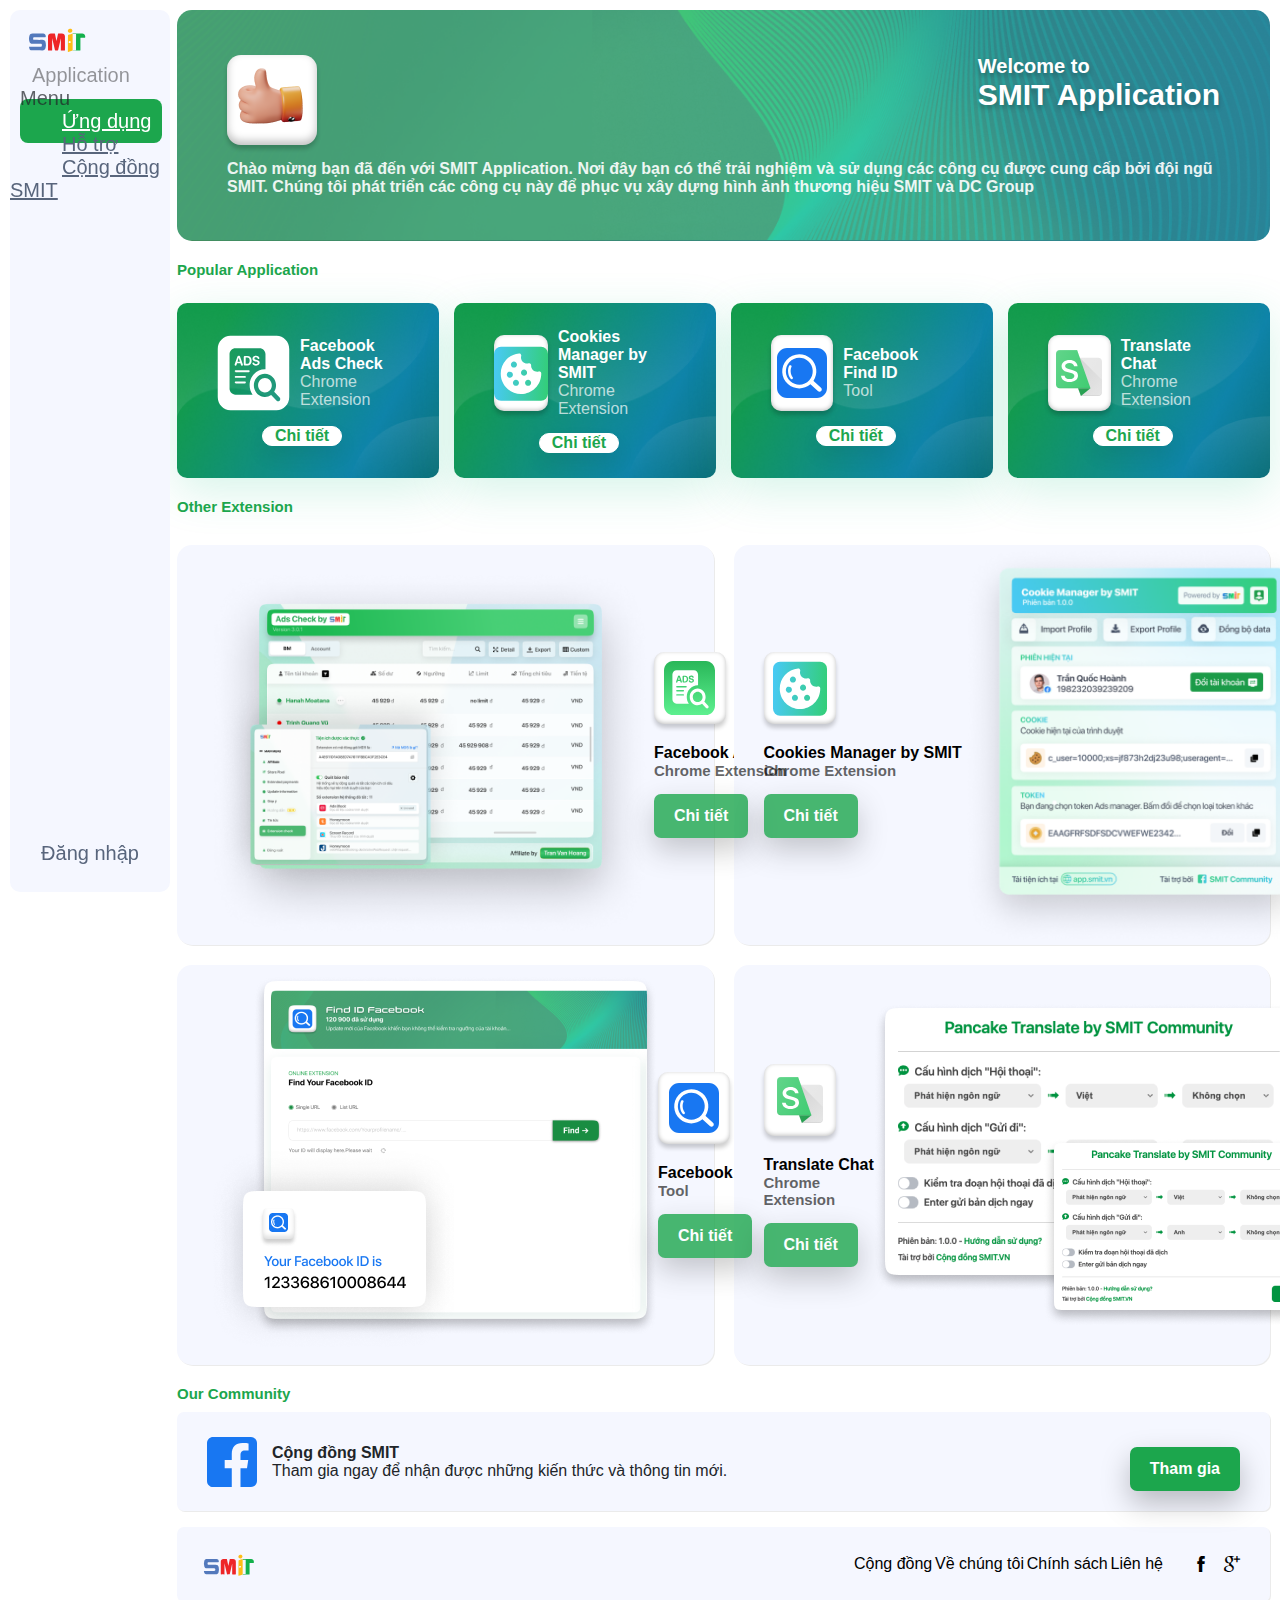
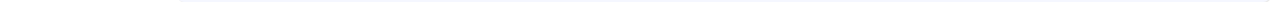
<file: index.html>
<!DOCTYPE html>
<html lang="en">

<head>
    <meta charset="UTF-8">
    <meta http-equiv="X-UA-Compatible" content="IE=edge">
    <meta name="viewport" content="width=device-width, initial-scale=1.0">
    <title>SMIT</title>

    <!-- css link -->
    <link rel="stylesheet" href="/assets/css/base.css">
    <link rel="stylesheet" href="/assets/css/styles.css">

    <!-- themify-icons -->
    <link rel="stylesheet" href="/assets/fonts/themify-icons/themify-icons.css">

    <!-- bootstrap -->
    <link href="https://cdn.jsdelivr.net/npm/bootstrap@5.0.2/dist/css/bootstrap.min.css" rel="stylesheet"
        integrity="sha384-EVSTQN3/azprG1Anm3QDgpJLIm9Nao0Yz1ztcQTwFspd3yD65VohhpuuCOmLASjC" crossorigin="anonymous">
    <script src="https://cdn.jsdelivr.net/npm/bootstrap@5.0.2/dist/js/bootstrap.bundle.min.js"
        integrity="sha384-MrcW6ZMFYlzcLA8Nl+NtUVF0sA7MsXsP1UyJoMp4YLEuNSfAP+JcXn/tWtIaxVXM"
        crossorigin="anonymous"></script>

    <!-- font awesome -->
    <link rel="stylesheet" href="https://cdnjs.cloudflare.com/ajax/libs/font-awesome/6.2.0/css/all.min.css"
        integrity="sha512-xh6O/CkQoPOWDdYTDqeRdPCVd1SpvCA9XXcUnZS2FmJNp1coAFzvtCN9BmamE+4aHK8yyUHUSCcJHgXloTyT2A=="
        crossorigin="anonymous" referrerpolicy="no-referrer" />
</head>

<body>
    <div class="main-container">
        <!-- Left Navigation -->
        <div class="left-body sticky-box">
            <ul class="nav flex-column">
                <div class="left-body__top-box">
                    <img class="left-body__img" src="/assets/img/Logo.svg" alt="Logo">
                    <p>Application</p>
                </div>

                <a class="nav-link menu-btn">Menu</a>

                <li class="nav-item">
                    <a class="nav-link main-menu-btn" href="index.html">Ứng dụng</a>
                </li>
                <li class="nav-item">
                    <a class="nav-link sub-menu-btn" href="#">Hỗ trợ</a>
                </li>
                <li class="nav-item">
                    <a class="nav-link sub-menu-btn" href="#">Cộng đồng SMIT</a>
                </li>
            </ul>
            <button type="button" class="sign-up">Đăng nhập</button>
        </div>
        <div class="left-body-bg"></div>


        <div class="right-body">
            <!-- Top Banner -->
            <div class="top-banner">
                <div class="banner-flex">
                    <div class="banner-img">
                        <img src="./assets/img/like.09016524.png" alt="like button">
                    </div>
                    <div class="banner-title">
                        <h2 class="fz20">Welcome to</h2>
                        <h1 class="fz30">SMIT Application</h1>
                    </div>
                </div>
                <p class="banner-content">Chào mừng bạn đã đến với SMIT Application. Nơi đây bạn có thể trải nghiệm và
                    sử dụng các công cụ được
                    cung cấp bởi đội ngũ SMIT. Chúng tôi phát triển các công cụ này để phục vụ xây dựng hình ảnh thương
                    hiệu SMIT và DC Group</p>
            </div>

            <!-- Popular Application -->
            <h2 class="right-body__title">Popular Application</h2>

            <div class="popular-application">

                <div class="pop-app__box">
                    <div class="pop-app__content">

                        <img src="/assets/img/icon1.svg" alt="Logo">

                        <div class="pop-app__text">
                            <p class="content__title fz16">Facebook Ads Check</p>
                            <p class="content__sub-title fz16">Chrome Extension</p>
                            <div class="content__rank">
                                <i class="fa-solid fa-star icon-star fz16"></i>
                                <i class="fa-solid fa-star icon-star fz16"></i>
                                <i class="fa-solid fa-star icon-star fz16"></i>
                                <i class="fa-solid fa-star icon-star fz16"></i>
                                <i class="fa-solid fa-star icon-star fz16"></i>
                            </div>
                        </div>
                    </div>
                    <a class="text-modify" href="adscheck.html">
                        <button class="pop-app__button fz16">Chi tiết</button>
                    </a>
                </div>

                <div class="pop-app__box">
                    <div class="pop-app__content">
                        <div class="pop-app__img-box">
                            <img src="/assets/img/other-icon2.svg" alt="Logo">
                        </div>
                        <div class="pop-app__text">
                            <p class="content__title fz16">Cookies Manager by SMIT</p>
                            <p class="content__sub-title fz16">Chrome Extension</p>
                            <div class="content__rank">
                                <i class="fa-solid fa-star icon-star fz16"></i>
                                <i class="fa-solid fa-star icon-star fz16"></i>
                                <i class="fa-solid fa-star icon-star fz16"></i>
                                <i class="fa-solid fa-star icon-star fz16"></i>
                                <i class="fa-solid fa-star icon-star fz16"></i>
                            </div>
                        </div>
                    </div>
                    <a class="text-modify" href="cookiemanager.html">
                        <button class="pop-app__button fz16">Chi tiết</button>

                    </a>
                </div>

                <div class="pop-app__box">
                    <div class="pop-app__content">
                        <div class="pop-app__img-box">
                            <img src="/assets/img/icon3.svg" alt="Logo">
                        </div>
                        <div class="pop-app__text">
                            <p class="content__title fz16">Facebook Find ID</p>
                            <p class="content__sub-title fz16">Tool</p>
                            <div class="content__rank">
                                <i class="fa-solid fa-star icon-star fz16"></i>
                                <i class="fa-solid fa-star icon-star fz16"></i>
                                <i class="fa-solid fa-star icon-star fz16"></i>
                                <i class="fa-solid fa-star icon-star fz16"></i>
                                <i class="fa-solid fa-star icon-star fz16"></i>
                            </div>
                        </div>
                    </div>
                    <a class="text-modify" href="findid.html">
                        <button class="pop-app__button fz16">Chi tiết</button>

                    </a>
                </div>

                <div class="pop-app__box">
                    <div class="pop-app__content">
                        <div class="pop-app__img-box">
                            <img src="/assets/img/icon4.svg" alt="Logo">
                        </div>
                        <div class="pop-app__text">
                            <p class="content__title fz16">Translate Chat</p>
                            <p class="content__sub-title fz16">Chrome Extension</p>
                            <div class="content__rank">
                                <i class="fa-solid fa-star icon-star fz16"></i>
                                <i class="fa-solid fa-star icon-star fz16"></i>
                                <i class="fa-solid fa-star icon-star fz16"></i>
                                <i class="fa-solid fa-star icon-star fz16"></i>
                                <i class="fa-solid fa-star icon-star fz16"></i>
                            </div>
                        </div>
                    </div>
                    <a class="text-modify" href="translatechat.html">

                        <button class="pop-app__button fz16">Chi tiết</button>
                    </a>
                </div>
            </div>

            <!-- Other Extension -->
            <h2 class="right-body__title">Other Extension</h2>

            <div class="other-extension">
                <div class="other-extension__box">
                    <img src="/assets/img/other-img1.png" alt="Logo">
                    <div class="other-extension__text">
                        <div class="other-extension__img">
                            <img src="/assets/img/other-icon1.svg" alt="icon">
                        </div>
                        <p class="other-extension__title fz16">Facebook Ads Check</p>
                        <p class="other-extension__sub-title fz16">Chrome Extension</p>
                        <a href="adscheck.html">

                            <button class="other-extension__button fz16">Chi tiết</button>
                        </a>
                    </div>
                </div>

                <div class="other-extension__box">
                    <div class="other-extension__text">
                        <div class="other-extension__img">
                            <img src="/assets/img/other-icon2.svg" alt="icon">
                        </div>
                        <p class="other-extension__title fz16">Cookies Manager by SMIT</p>
                        <p class="other-extension__sub-title fz16">Chrome Extension</p>
                        <a href="cookiemanager.html">

                            <button class="other-extension__button fz16">Chi tiết</button>
                        </a>
                    </div>
                    <img src="/assets/img/other-img2.png" alt="Logo">
                </div>


                <div class="other-extension__box">
                    <img src="/assets/img/other-img3.png" alt="Logo">
                    <div class="other-extension__text">
                        <div class="other-extension__img">
                            <img src="/assets/img/other-icon3.svg" alt="icon">
                        </div>
                        <p class="other-extension__title fz16">Facebook Find ID</p>
                        <p class="other-extension__sub-title fz16">Tool</p>
                        <a href="findid.html">

                            <button class="other-extension__button fz16">Chi tiết</button>
                        </a>
                    </div>
                </div>


                <div class="other-extension__box">
                    <div class="other-extension__text">
                        <div class="other-extension__img">
                            <img src="/assets/img/other-icon4.svg" alt="icon">
                        </div>
                        <p class="other-extension__title fz16">Translate Chat</p>
                        <p class="other-extension__sub-title fz16">Chrome Extension</p>
                        <a href="translatechat.html">

                            <button class="other-extension__button fz16">Chi tiết</button>
                        </a>
                    </div>
                    <img src="/assets/img/other-img4.png" alt="Logo">
                </div>
            </div>




            <!-- Our Community -->
            <h2 class="right-body__title">Our Community</h2>
            <div class="our-community">
                <div class="our-com__content">
                    <img class="fb-logo" src="/assets/img/fb-img.svg" alt="">
                    <div class="our-com__text">
                        <p class="our-com__title fz16">Cộng đồng SMIT</p>
                        <p class="our-com__sub-title fz16">Tham gia ngay để nhận được những kiến thức và thông tin mới.
                        </p>
                    </div>
                </div>
                <button class="our-com__btn fz16">Tham gia</button>
            </div>

            <div class="our-community mt16">
                <img class="footer-logo" src="/assets/img/Logo.svg" alt="logo">
                <div class="our-com__content">
                    <div class="our-com__text">
                        <a href="" class="our-com__text-link fz16">Cộng đồng</a>
                        <a href="" class="our-com__text-link fz16">Về chúng tôi</a>
                        <a href="" class="our-com__text-link fz16">Chính sách</a>
                        <a href="" class="our-com__text-link fz16">Liên hệ</a>
                    </div>
                    <div class="our-com__brand">
                        <i class="ti-facebook fz16"></i>
                        <i class="ti-google fz16"></i>
                    </div>

                </div>
            </div>
        </div>
    </div>

</body>

</html>
</file>
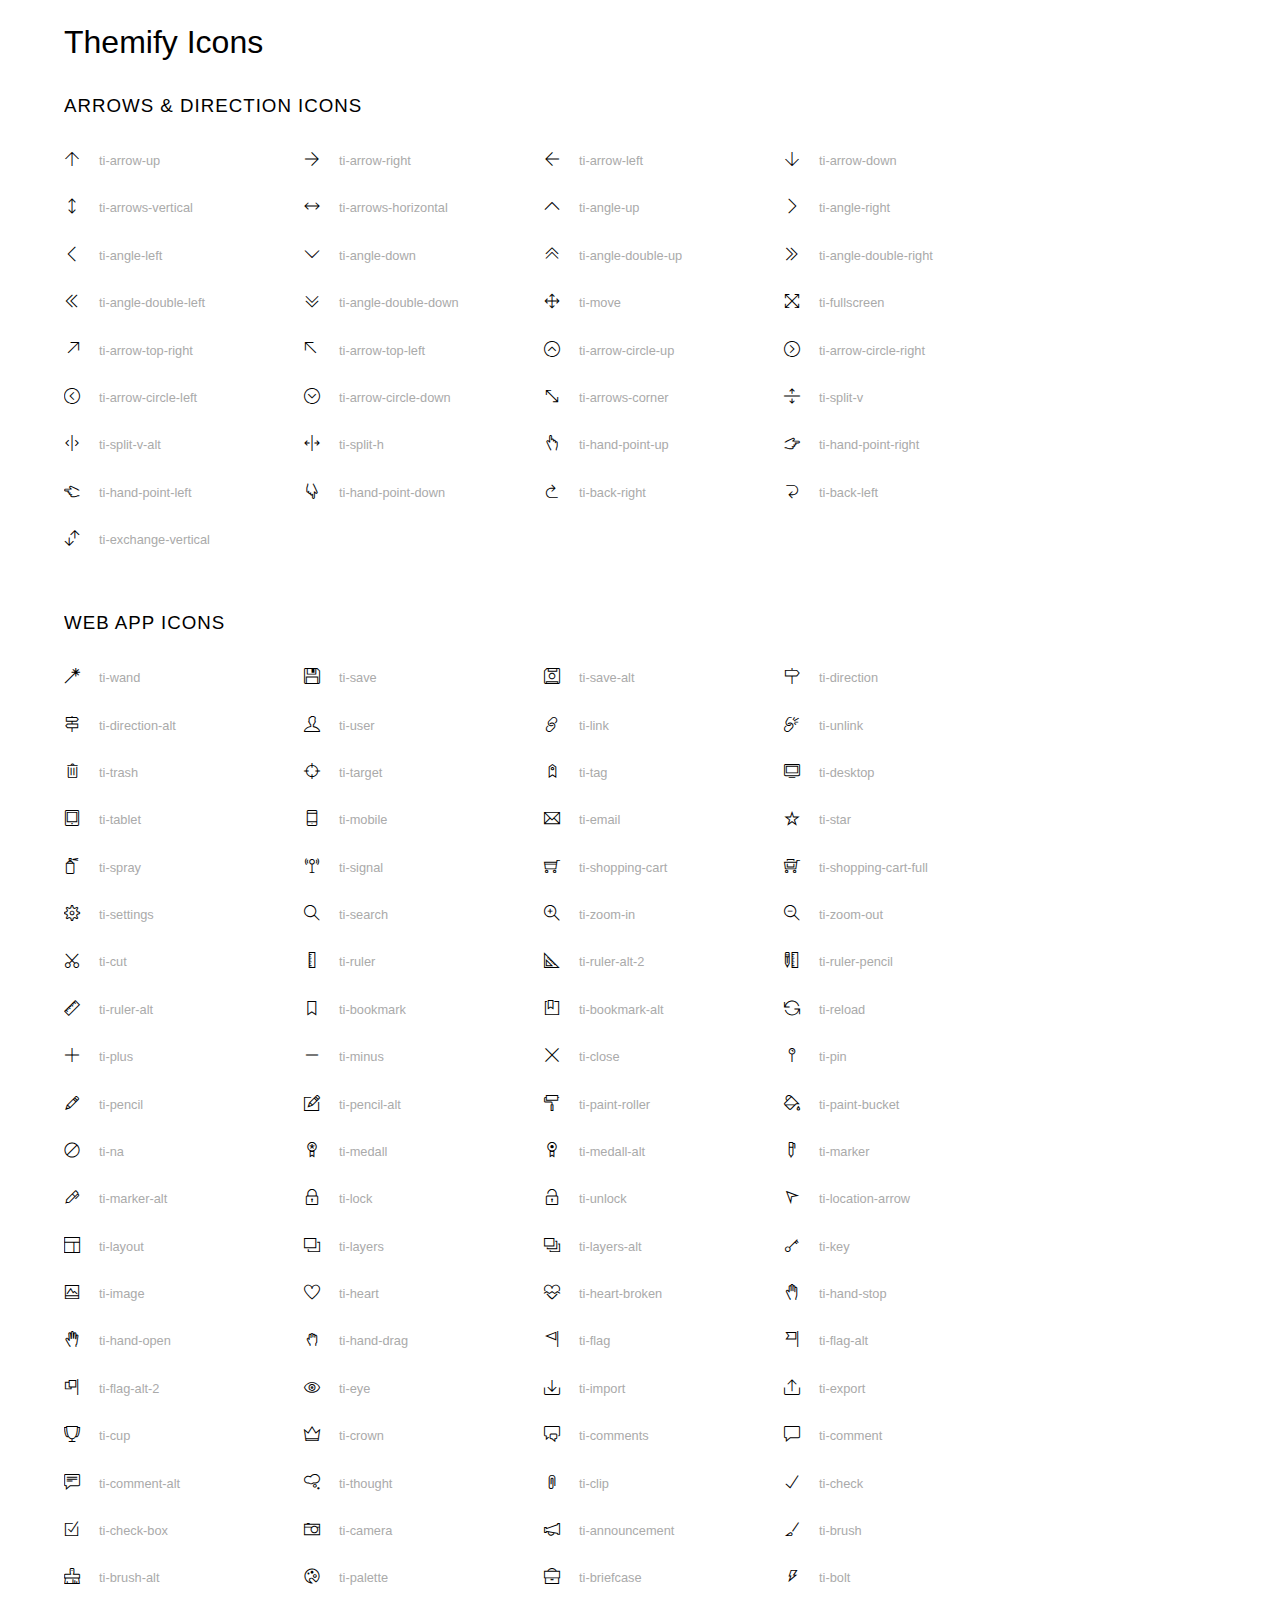
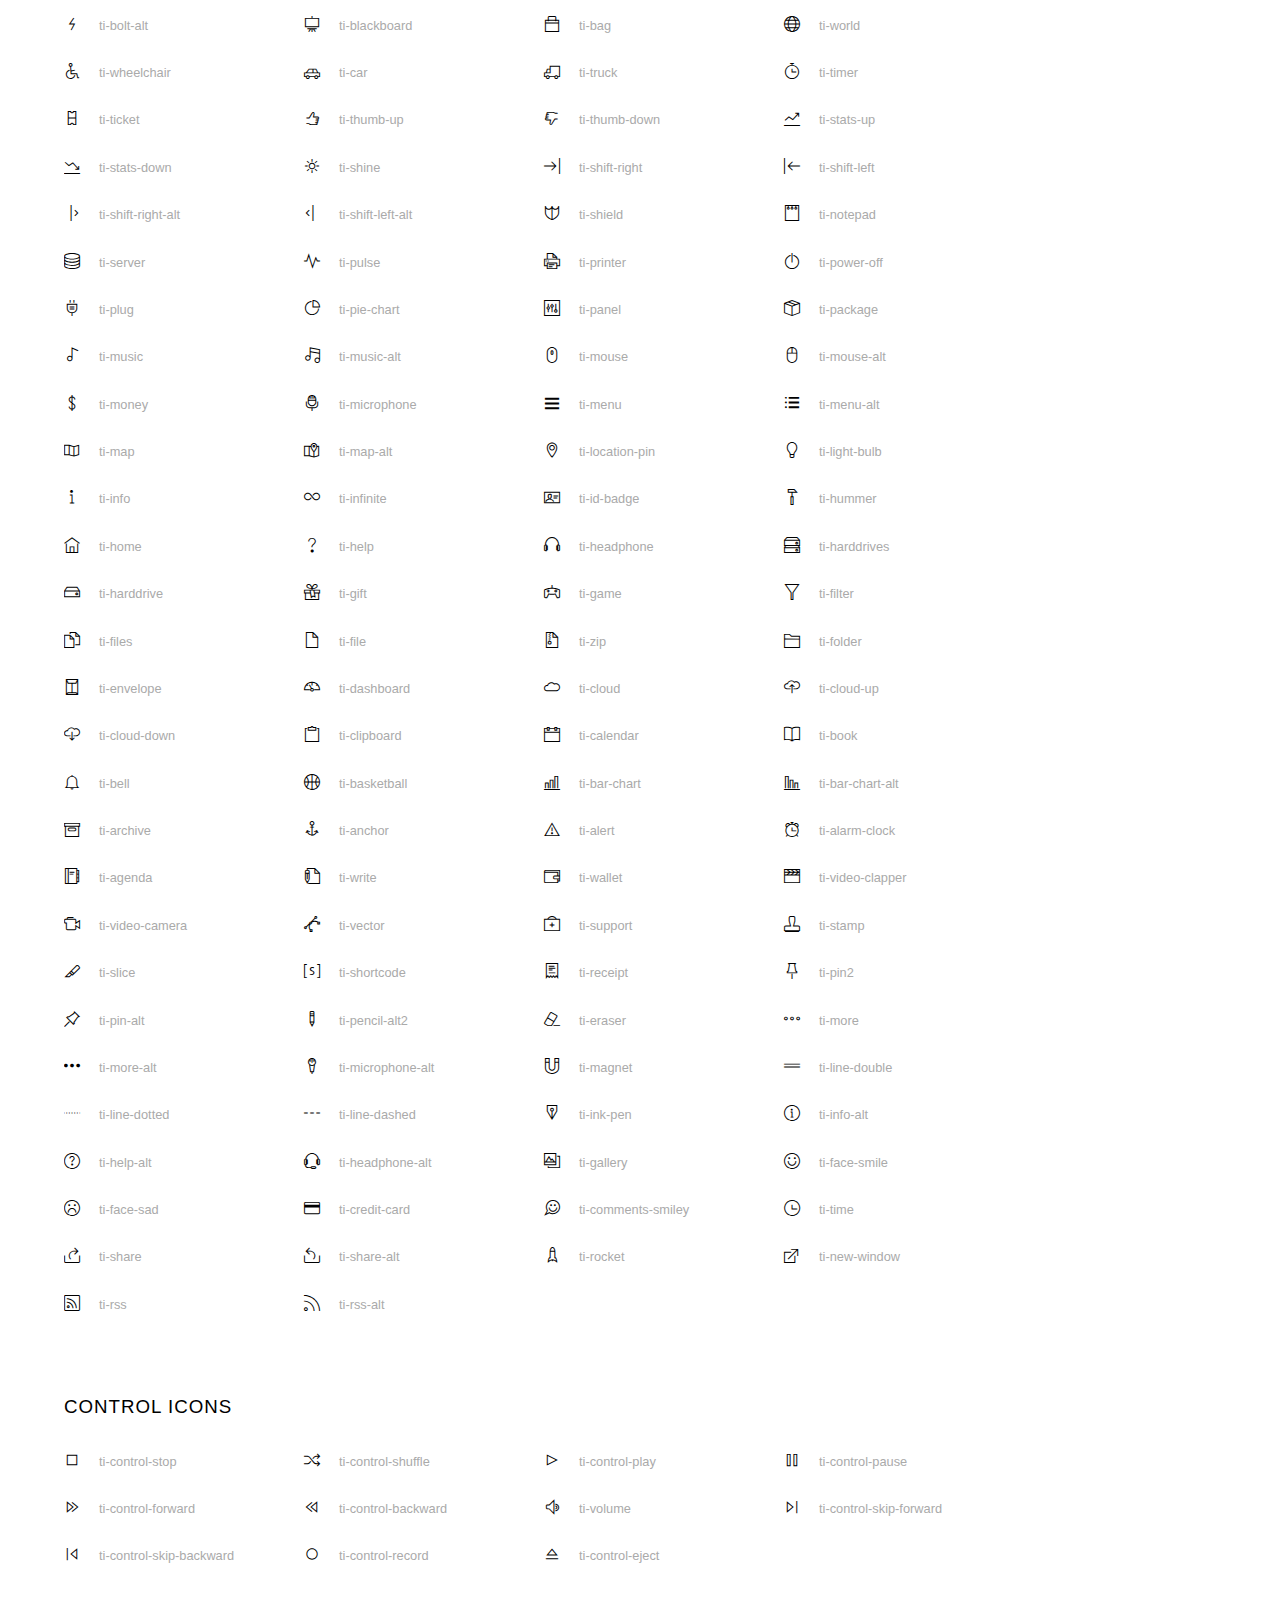
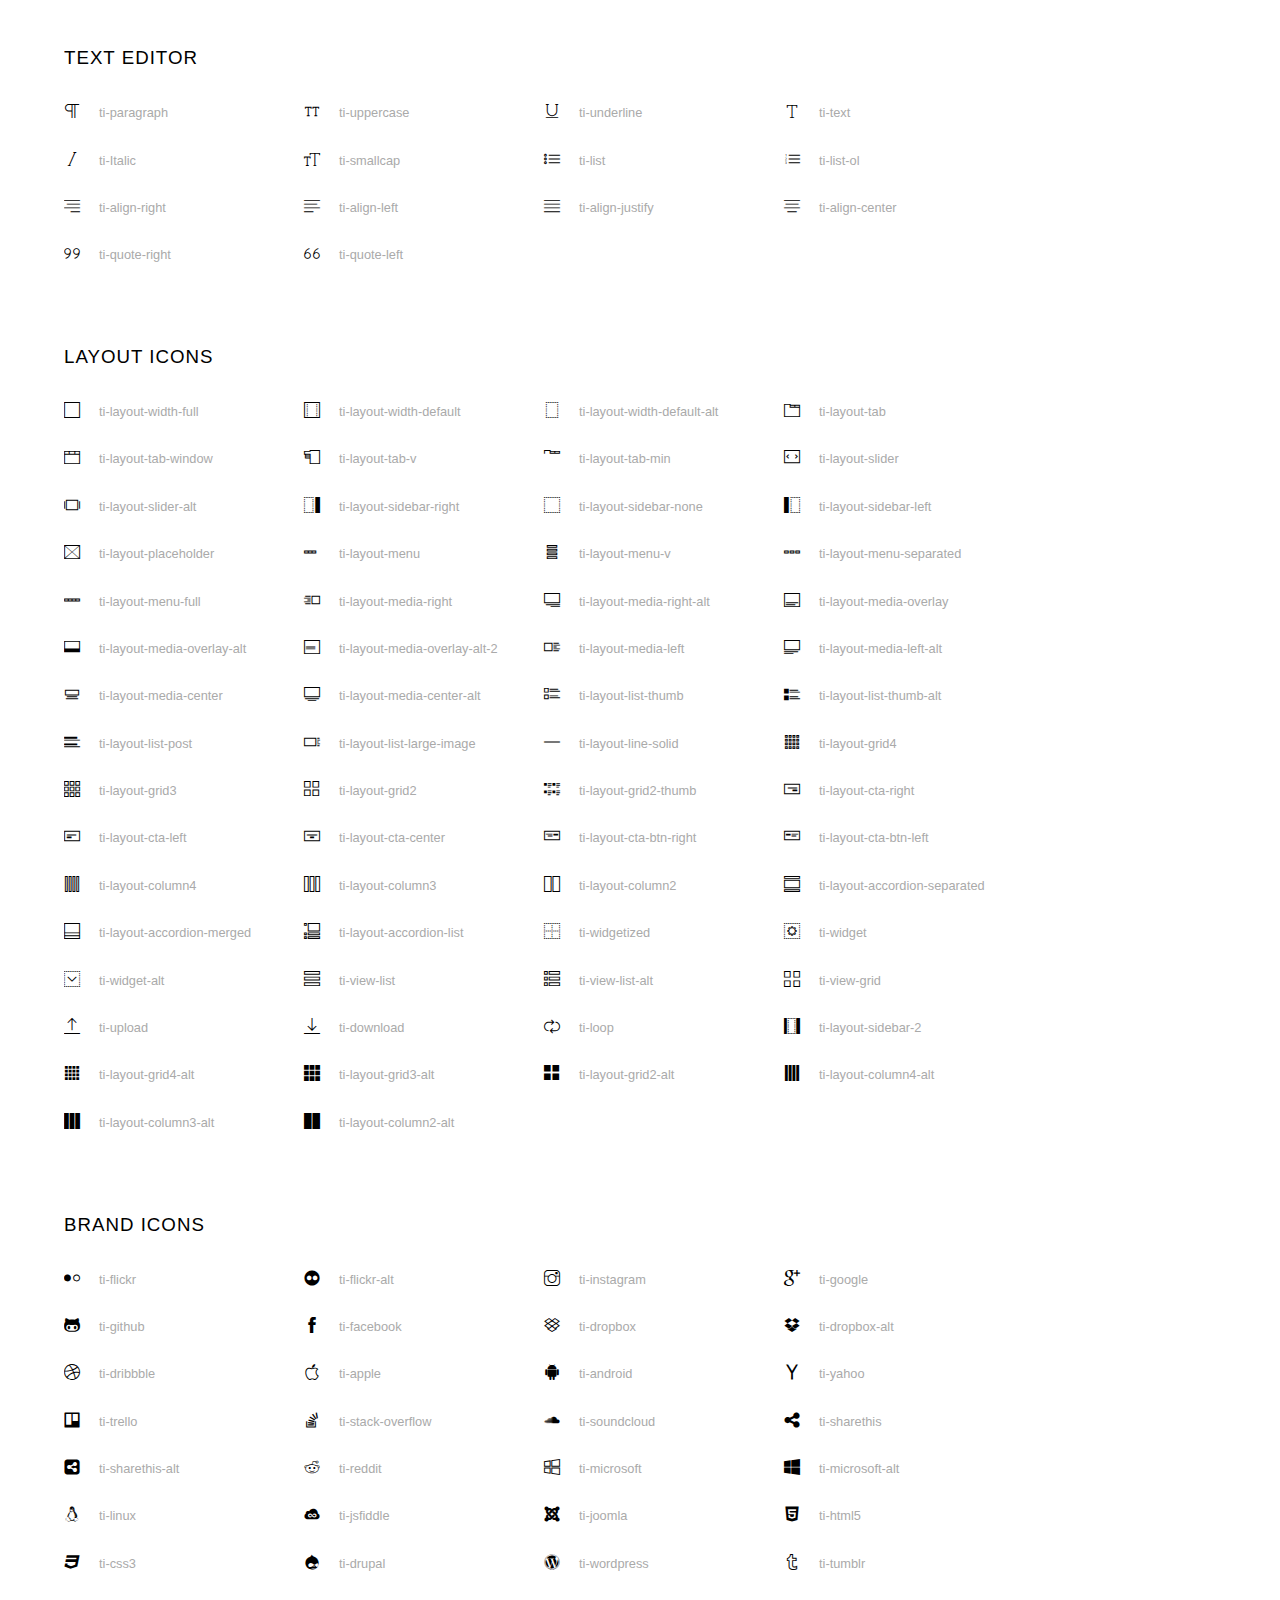
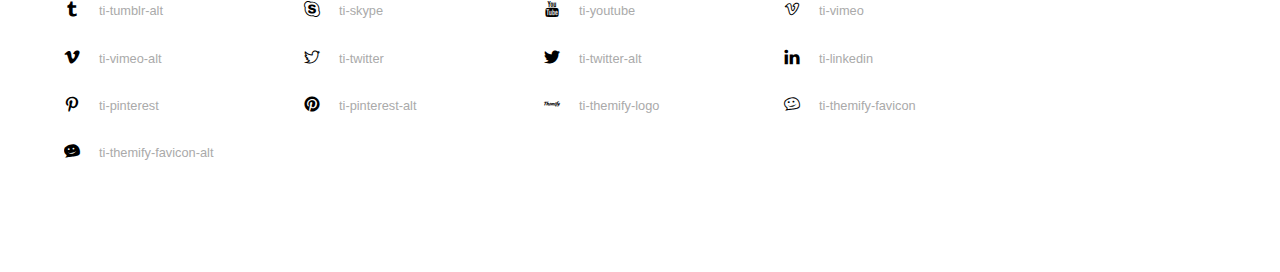
<file: assets/fonts/themify-icons/index.html>
<!doctype html>
<html>
<head>
	<meta charset="utf-8">
	<title>Themify Icon Font</title>
	<meta name="viewport" content="width=device-width">
	<link rel="stylesheet" href="demo-files/demo.css">
	<link rel="stylesheet" href="themify-icons.css">
	<!--[if lt IE 8]><!-->
	<link rel="stylesheet" href="ie7/ie7.css">
	<!--<![endif]-->
</head>
<body>
	<h1>Themify Icons</h1>

	<div class="icon-section">

		<div class="icon-section">
			<h3>Arrows &amp; Direction Icons </h3>

			<div class="icon-container">
				<span class="ti-arrow-up"></span><span class="icon-name"> ti-arrow-up</span>
			</div>
			<div class="icon-container">
				<span class="ti-arrow-right"></span><span class="icon-name"> ti-arrow-right</span>
			</div>
			<div class="icon-container">
				<span class="ti-arrow-left"></span><span class="icon-name"> ti-arrow-left</span>
			</div>
			<div class="icon-container">
				<span class="ti-arrow-down"></span><span class="icon-name"> ti-arrow-down</span>
			</div>
			<div class="icon-container">
				<span class="ti-arrows-vertical"></span><span class="icon-name"> ti-arrows-vertical</span>
			</div>
			<div class="icon-container">
				<span class="ti-arrows-horizontal"></span><span class="icon-name"> ti-arrows-horizontal</span>
			</div>
			<div class="icon-container">
				<span class="ti-angle-up"></span><span class="icon-name"> ti-angle-up</span>
			</div>
			<div class="icon-container">
				<span class="ti-angle-right"></span><span class="icon-name"> ti-angle-right</span>
			</div>
			<div class="icon-container">
				<span class="ti-angle-left"></span><span class="icon-name"> ti-angle-left</span>
			</div>
			<div class="icon-container">
				<span class="ti-angle-down"></span><span class="icon-name"> ti-angle-down</span>
			</div>	
			<div class="icon-container">
				<span class="ti-angle-double-up"></span><span class="icon-name"> ti-angle-double-up</span>
			</div>
			<div class="icon-container">
				<span class="ti-angle-double-right"></span><span class="icon-name"> ti-angle-double-right</span>
			</div>
			<div class="icon-container">
				<span class="ti-angle-double-left"></span><span class="icon-name"> ti-angle-double-left</span>
			</div>
			<div class="icon-container">
				<span class="ti-angle-double-down"></span><span class="icon-name"> ti-angle-double-down</span>
			</div>					
			<div class="icon-container">
				<span class="ti-move"></span><span class="icon-name"> ti-move</span>
			</div>
			<div class="icon-container">
				<span class="ti-fullscreen"></span><span class="icon-name"> ti-fullscreen</span>
			</div>
			<div class="icon-container">
				<span class="ti-arrow-top-right"></span><span class="icon-name"> ti-arrow-top-right</span>
			</div>
			<div class="icon-container">
				<span class="ti-arrow-top-left"></span><span class="icon-name"> ti-arrow-top-left</span>
			</div>
			<div class="icon-container">
				<span class="ti-arrow-circle-up"></span><span class="icon-name"> ti-arrow-circle-up</span>
			</div>
			<div class="icon-container">
				<span class="ti-arrow-circle-right"></span><span class="icon-name"> ti-arrow-circle-right</span>
			</div>
			<div class="icon-container">
				<span class="ti-arrow-circle-left"></span><span class="icon-name"> ti-arrow-circle-left</span>
			</div>
			<div class="icon-container">
				<span class="ti-arrow-circle-down"></span><span class="icon-name"> ti-arrow-circle-down</span>
			</div>
			<div class="icon-container">
				<span class="ti-arrows-corner"></span><span class="icon-name"> ti-arrows-corner</span>
			</div>
			<div class="icon-container">
				<span class="ti-split-v"></span><span class="icon-name"> ti-split-v</span>
			</div>

			<div class="icon-container">
				<span class="ti-split-v-alt"></span><span class="icon-name"> ti-split-v-alt</span>
			</div>
			<div class="icon-container">
				<span class="ti-split-h"></span><span class="icon-name"> ti-split-h</span>
			</div>
			<div class="icon-container">
				<span class="ti-hand-point-up"></span><span class="icon-name"> ti-hand-point-up</span>
			</div>
			<div class="icon-container">
				<span class="ti-hand-point-right"></span><span class="icon-name"> ti-hand-point-right</span>
			</div>
			<div class="icon-container">
				<span class="ti-hand-point-left"></span><span class="icon-name"> ti-hand-point-left</span>
			</div>
			<div class="icon-container">
				<span class="ti-hand-point-down"></span><span class="icon-name"> ti-hand-point-down</span>
			</div>
			<div class="icon-container">
				<span class="ti-back-right"></span><span class="icon-name"> ti-back-right</span>
			</div>
			<div class="icon-container">
				<span class="ti-back-left"></span><span class="icon-name"> ti-back-left</span>
			</div>
			<div class="icon-container">
				<span class="ti-exchange-vertical"></span><span class="icon-name"> ti-exchange-vertical</span>
			</div>

		</div> <!-- Arrows Icons -->



		<h3>Web App Icons</h3>
		
		<div class="icon-section">

			<div class="icon-container">
				<span class="ti-wand"></span><span class="icon-name"> ti-wand</span>
			</div>
			<div class="icon-container">
				<span class="ti-save"></span><span class="icon-name"> ti-save</span>
			</div>
			<div class="icon-container">
				<span class="ti-save-alt"></span><span class="icon-name"> ti-save-alt</span>
			</div>

			<div class="icon-container">
				<span class="ti-direction"></span><span class="icon-name"> ti-direction</span>
			</div>
			<div class="icon-container">
				<span class="ti-direction-alt"></span><span class="icon-name"> ti-direction-alt</span>
			</div>
			<div class="icon-container">
				<span class="ti-user"></span><span class="icon-name"> ti-user</span>
			</div>
			<div class="icon-container">
				<span class="ti-link"></span><span class="icon-name"> ti-link</span>
			</div>
			<div class="icon-container">
				<span class="ti-unlink"></span><span class="icon-name"> ti-unlink</span>
			</div>
			<div class="icon-container">
				<span class="ti-trash"></span><span class="icon-name"> ti-trash</span>
			</div>
			<div class="icon-container">
				<span class="ti-target"></span><span class="icon-name"> ti-target</span>
			</div>
			<div class="icon-container">
				<span class="ti-tag"></span><span class="icon-name"> ti-tag</span>
			</div>
			<div class="icon-container">
				<span class="ti-desktop"></span><span class="icon-name"> ti-desktop</span>
			</div>
			<div class="icon-container">
				<span class="ti-tablet"></span><span class="icon-name"> ti-tablet</span>
			</div>
			<div class="icon-container">
				<span class="ti-mobile"></span><span class="icon-name"> ti-mobile</span>
			</div>
			<div class="icon-container">
				<span class="ti-email"></span><span class="icon-name"> ti-email</span>
			</div>	
			<div class="icon-container">
				<span class="ti-star"></span><span class="icon-name"> ti-star</span>
			</div>
			<div class="icon-container">
				<span class="ti-spray"></span><span class="icon-name"> ti-spray</span>
			</div>
			<div class="icon-container">
				<span class="ti-signal"></span><span class="icon-name"> ti-signal</span>
			</div>
			<div class="icon-container">
				<span class="ti-shopping-cart"></span><span class="icon-name"> ti-shopping-cart</span>
			</div>
			<div class="icon-container">
				<span class="ti-shopping-cart-full"></span><span class="icon-name"> ti-shopping-cart-full</span>
			</div>
			<div class="icon-container">
				<span class="ti-settings"></span><span class="icon-name"> ti-settings</span>
			</div>
			<div class="icon-container">
				<span class="ti-search"></span><span class="icon-name"> ti-search</span>
			</div>
			<div class="icon-container">
				<span class="ti-zoom-in"></span><span class="icon-name"> ti-zoom-in</span>
			</div>
			<div class="icon-container">
				<span class="ti-zoom-out"></span><span class="icon-name"> ti-zoom-out</span>
			</div>
			<div class="icon-container">
				<span class="ti-cut"></span><span class="icon-name"> ti-cut</span>
			</div>
			<div class="icon-container">
				<span class="ti-ruler"></span><span class="icon-name"> ti-ruler</span>
			</div>
			<div class="icon-container">
				<span class="ti-ruler-alt-2"></span><span class="icon-name"> ti-ruler-alt-2</span>
			</div>			
			<div class="icon-container">
				<span class="ti-ruler-pencil"></span><span class="icon-name"> ti-ruler-pencil</span>
			</div>
			<div class="icon-container">
				<span class="ti-ruler-alt"></span><span class="icon-name"> ti-ruler-alt</span>
			</div>
			<div class="icon-container">
				<span class="ti-bookmark"></span><span class="icon-name"> ti-bookmark</span>
			</div>
			<div class="icon-container">
				<span class="ti-bookmark-alt"></span><span class="icon-name"> ti-bookmark-alt</span>
			</div>
			<div class="icon-container">
				<span class="ti-reload"></span><span class="icon-name"> ti-reload</span>
			</div>
			<div class="icon-container">
				<span class="ti-plus"></span><span class="icon-name"> ti-plus</span>
			</div>
			<div class="icon-container">
				<span class="ti-minus"></span><span class="icon-name"> ti-minus</span>
			</div>
			<div class="icon-container">
				<span class="ti-close"></span><span class="icon-name"> ti-close</span>
			</div>			
			<div class="icon-container">
				<span class="ti-pin"></span><span class="icon-name"> ti-pin</span>
			</div>
			<div class="icon-container">
				<span class="ti-pencil"></span><span class="icon-name"> ti-pencil</span>
			</div>
					
		  	<div class="icon-container">
				<span class="ti-pencil-alt"></span><span class="icon-name"> ti-pencil-alt</span>
			</div>
			<div class="icon-container">
				<span class="ti-paint-roller"></span><span class="icon-name"> ti-paint-roller</span>
			</div>
			<div class="icon-container">
				<span class="ti-paint-bucket"></span><span class="icon-name"> ti-paint-bucket</span>
			</div>
			<div class="icon-container">
				<span class="ti-na"></span><span class="icon-name"> ti-na</span>
			</div>
			<div class="icon-container">
				<span class="ti-medall"></span><span class="icon-name"> ti-medall</span>
			</div>
			<div class="icon-container">
				<span class="ti-medall-alt"></span><span class="icon-name"> ti-medall-alt</span>
			</div>
			<div class="icon-container">
				<span class="ti-marker"></span><span class="icon-name"> ti-marker</span>
			</div>
			<div class="icon-container">
				<span class="ti-marker-alt"></span><span class="icon-name"> ti-marker-alt</span>
			</div>

			<div class="icon-container">
				<span class="ti-lock"></span><span class="icon-name"> ti-lock</span>
			</div>
			<div class="icon-container">
				<span class="ti-unlock"></span><span class="icon-name"> ti-unlock</span>
			</div>
			<div class="icon-container">
				<span class="ti-location-arrow"></span><span class="icon-name"> ti-location-arrow</span>
			</div>
			<div class="icon-container">
				<span class="ti-layout"></span><span class="icon-name"> ti-layout</span>
			</div>
			<div class="icon-container">
				<span class="ti-layers"></span><span class="icon-name"> ti-layers</span>
			</div>
			<div class="icon-container">
				<span class="ti-layers-alt"></span><span class="icon-name"> ti-layers-alt</span>
			</div>
			<div class="icon-container">
				<span class="ti-key"></span><span class="icon-name"> ti-key</span>
			</div>
			<div class="icon-container">
				<span class="ti-image"></span><span class="icon-name"> ti-image</span>
			</div>
			<div class="icon-container">
				<span class="ti-heart"></span><span class="icon-name"> ti-heart</span>
			</div>
			<div class="icon-container">
				<span class="ti-heart-broken"></span><span class="icon-name"> ti-heart-broken</span>
			</div>
			<div class="icon-container">
				<span class="ti-hand-stop"></span><span class="icon-name"> ti-hand-stop</span>
			</div>
			<div class="icon-container">
				<span class="ti-hand-open"></span><span class="icon-name"> ti-hand-open</span>
			</div>
			<div class="icon-container">
				<span class="ti-hand-drag"></span><span class="icon-name"> ti-hand-drag</span>
			</div>
			<div class="icon-container">
				<span class="ti-flag"></span><span class="icon-name"> ti-flag</span>
			</div>
			<div class="icon-container">
				<span class="ti-flag-alt"></span><span class="icon-name"> ti-flag-alt</span>
			</div>
			<div class="icon-container">
				<span class="ti-flag-alt-2"></span><span class="icon-name"> ti-flag-alt-2</span>
			</div>
			<div class="icon-container">
				<span class="ti-eye"></span><span class="icon-name"> ti-eye</span>
			</div>
			<div class="icon-container">
				<span class="ti-import"></span><span class="icon-name"> ti-import</span>
			</div>			
			<div class="icon-container">
				<span class="ti-export"></span><span class="icon-name"> ti-export</span>
			</div>
			<div class="icon-container">
				<span class="ti-cup"></span><span class="icon-name"> ti-cup</span>
			</div>
			<div class="icon-container">
				<span class="ti-crown"></span><span class="icon-name"> ti-crown</span>
			</div>
			<div class="icon-container">
				<span class="ti-comments"></span><span class="icon-name"> ti-comments</span>
			</div>
			<div class="icon-container">
				<span class="ti-comment"></span><span class="icon-name"> ti-comment</span>
			</div>
			<div class="icon-container">
				<span class="ti-comment-alt"></span><span class="icon-name"> ti-comment-alt</span>
			</div>
			<div class="icon-container">
				<span class="ti-thought"></span><span class="icon-name"> ti-thought</span>
			</div>			
			<div class="icon-container">
				<span class="ti-clip"></span><span class="icon-name"> ti-clip</span>
			</div>

			<div class="icon-container">
				<span class="ti-check"></span><span class="icon-name"> ti-check</span>
			</div>
			<div class="icon-container">
				<span class="ti-check-box"></span><span class="icon-name"> ti-check-box</span>
			</div>
			<div class="icon-container">
				<span class="ti-camera"></span><span class="icon-name"> ti-camera</span>
			</div>
			<div class="icon-container">
				<span class="ti-announcement"></span><span class="icon-name"> ti-announcement</span>
			</div>
			<div class="icon-container">
				<span class="ti-brush"></span><span class="icon-name"> ti-brush</span>
			</div>
			<div class="icon-container">
				<span class="ti-brush-alt"></span><span class="icon-name"> ti-brush-alt</span>
			</div>
			<div class="icon-container">
				<span class="ti-palette"></span><span class="icon-name"> ti-palette</span>
			</div>			
			<div class="icon-container">
				<span class="ti-briefcase"></span><span class="icon-name"> ti-briefcase</span>
			</div>
			<div class="icon-container">
				<span class="ti-bolt"></span><span class="icon-name"> ti-bolt</span>
			</div>
			<div class="icon-container">
				<span class="ti-bolt-alt"></span><span class="icon-name"> ti-bolt-alt</span>
			</div>
			<div class="icon-container">
				<span class="ti-blackboard"></span><span class="icon-name"> ti-blackboard</span>
			</div>
			<div class="icon-container">
				<span class="ti-bag"></span><span class="icon-name"> ti-bag</span>
			</div>
			<div class="icon-container">
				<span class="ti-world"></span><span class="icon-name"> ti-world</span>
			</div>
			<div class="icon-container">
				<span class="ti-wheelchair"></span><span class="icon-name"> ti-wheelchair</span>
			</div>
			<div class="icon-container">
				<span class="ti-car"></span><span class="icon-name"> ti-car</span>
			</div>
			<div class="icon-container">
				<span class="ti-truck"></span><span class="icon-name"> ti-truck</span>
			</div>
			<div class="icon-container">
				<span class="ti-timer"></span><span class="icon-name"> ti-timer</span>
			</div>
			<div class="icon-container">
				<span class="ti-ticket"></span><span class="icon-name"> ti-ticket</span>
			</div>
			<div class="icon-container">
				<span class="ti-thumb-up"></span><span class="icon-name"> ti-thumb-up</span>
			</div>
			<div class="icon-container">
				<span class="ti-thumb-down"></span><span class="icon-name"> ti-thumb-down</span>
			</div>

			<div class="icon-container">
				<span class="ti-stats-up"></span><span class="icon-name"> ti-stats-up</span>
			</div>
			<div class="icon-container">
				<span class="ti-stats-down"></span><span class="icon-name"> ti-stats-down</span>
			</div>
			<div class="icon-container">
				<span class="ti-shine"></span><span class="icon-name"> ti-shine</span>
			</div>
			<div class="icon-container">
				<span class="ti-shift-right"></span><span class="icon-name"> ti-shift-right</span>
			</div>
			<div class="icon-container">
				<span class="ti-shift-left"></span><span class="icon-name"> ti-shift-left</span>
			</div>

			<div class="icon-container">
				<span class="ti-shift-right-alt"></span><span class="icon-name"> ti-shift-right-alt</span>
			</div>
			<div class="icon-container">
				<span class="ti-shift-left-alt"></span><span class="icon-name"> ti-shift-left-alt</span>
			</div>
			<div class="icon-container">
				<span class="ti-shield"></span><span class="icon-name"> ti-shield</span>
			</div>
			<div class="icon-container">
				<span class="ti-notepad"></span><span class="icon-name"> ti-notepad</span>
			</div>
			<div class="icon-container">
				<span class="ti-server"></span><span class="icon-name"> ti-server</span>
			</div>

			<div class="icon-container">
				<span class="ti-pulse"></span><span class="icon-name"> ti-pulse</span>
			</div>
			<div class="icon-container">
				<span class="ti-printer"></span><span class="icon-name"> ti-printer</span>
			</div>
			<div class="icon-container">
				<span class="ti-power-off"></span><span class="icon-name"> ti-power-off</span>
			</div>
			<div class="icon-container">
				<span class="ti-plug"></span><span class="icon-name"> ti-plug</span>
			</div>
			<div class="icon-container">
				<span class="ti-pie-chart"></span><span class="icon-name"> ti-pie-chart</span>
			</div>

			<div class="icon-container">
				<span class="ti-panel"></span><span class="icon-name"> ti-panel</span>
			</div>
			<div class="icon-container">
				<span class="ti-package"></span><span class="icon-name"> ti-package</span>
			</div>
			<div class="icon-container">
				<span class="ti-music"></span><span class="icon-name"> ti-music</span>
			</div>
			<div class="icon-container">
				<span class="ti-music-alt"></span><span class="icon-name"> ti-music-alt</span>
			</div>
			<div class="icon-container">
				<span class="ti-mouse"></span><span class="icon-name"> ti-mouse</span>
			</div>
			<div class="icon-container">
				<span class="ti-mouse-alt"></span><span class="icon-name"> ti-mouse-alt</span>
			</div>
			<div class="icon-container">
				<span class="ti-money"></span><span class="icon-name"> ti-money</span>
			</div>
			<div class="icon-container">
				<span class="ti-microphone"></span><span class="icon-name"> ti-microphone</span>
			</div>
			<div class="icon-container">
				<span class="ti-menu"></span><span class="icon-name"> ti-menu</span>
			</div>
			<div class="icon-container">
				<span class="ti-menu-alt"></span><span class="icon-name"> ti-menu-alt</span>
			</div>
			<div class="icon-container">
				<span class="ti-map"></span><span class="icon-name"> ti-map</span>
			</div>
			<div class="icon-container">
				<span class="ti-map-alt"></span><span class="icon-name"> ti-map-alt</span>
			</div>

			<div class="icon-container">
				<span class="ti-location-pin"></span><span class="icon-name"> ti-location-pin</span>
			</div>

			<div class="icon-container">
				<span class="ti-light-bulb"></span><span class="icon-name"> ti-light-bulb</span>
			</div>
			<div class="icon-container">
				<span class="ti-info"></span><span class="icon-name"> ti-info</span>
			</div>
			<div class="icon-container">
				<span class="ti-infinite"></span><span class="icon-name"> ti-infinite</span>
			</div>
			<div class="icon-container">
				<span class="ti-id-badge"></span><span class="icon-name"> ti-id-badge</span>
			</div>
			<div class="icon-container">
				<span class="ti-hummer"></span><span class="icon-name"> ti-hummer</span>
			</div>
			<div class="icon-container">
				<span class="ti-home"></span><span class="icon-name"> ti-home</span>
			</div>
			<div class="icon-container">
				<span class="ti-help"></span><span class="icon-name"> ti-help</span>
			</div>
			<div class="icon-container">
				<span class="ti-headphone"></span><span class="icon-name"> ti-headphone</span>
			</div>
			<div class="icon-container">
				<span class="ti-harddrives"></span><span class="icon-name"> ti-harddrives</span>
			</div>
			<div class="icon-container">
				<span class="ti-harddrive"></span><span class="icon-name"> ti-harddrive</span>
			</div>
			<div class="icon-container">
				<span class="ti-gift"></span><span class="icon-name"> ti-gift</span>
			</div>
			<div class="icon-container">
				<span class="ti-game"></span><span class="icon-name"> ti-game</span>
			</div>
			<div class="icon-container">
				<span class="ti-filter"></span><span class="icon-name"> ti-filter</span>
			</div>
			<div class="icon-container">
				<span class="ti-files"></span><span class="icon-name"> ti-files</span>
			</div>
			<div class="icon-container">
				<span class="ti-file"></span><span class="icon-name"> ti-file</span>
			</div>
			<div class="icon-container">
				<span class="ti-zip"></span><span class="icon-name"> ti-zip</span>
			</div>
			<div class="icon-container">
				<span class="ti-folder"></span><span class="icon-name"> ti-folder</span>
			</div>			
			<div class="icon-container">
				<span class="ti-envelope"></span><span class="icon-name"> ti-envelope</span>
			</div>


			<div class="icon-container">
				<span class="ti-dashboard"></span><span class="icon-name"> ti-dashboard</span>
			</div>
			<div class="icon-container">
				<span class="ti-cloud"></span><span class="icon-name"> ti-cloud</span>
			</div>
			<div class="icon-container">
				<span class="ti-cloud-up"></span><span class="icon-name"> ti-cloud-up</span>
			</div>
			<div class="icon-container">
				<span class="ti-cloud-down"></span><span class="icon-name"> ti-cloud-down</span>
			</div>
			<div class="icon-container">
				<span class="ti-clipboard"></span><span class="icon-name"> ti-clipboard</span>
			</div>
			<div class="icon-container">
				<span class="ti-calendar"></span><span class="icon-name"> ti-calendar</span>
			</div>
			<div class="icon-container">
				<span class="ti-book"></span><span class="icon-name"> ti-book</span>
			</div>
			<div class="icon-container">
				<span class="ti-bell"></span><span class="icon-name"> ti-bell</span>
			</div>
			<div class="icon-container">
				<span class="ti-basketball"></span><span class="icon-name"> ti-basketball</span>
			</div>
			<div class="icon-container">
				<span class="ti-bar-chart"></span><span class="icon-name"> ti-bar-chart</span>
			</div>
			<div class="icon-container">
				<span class="ti-bar-chart-alt"></span><span class="icon-name"> ti-bar-chart-alt</span>
			</div>


			<div class="icon-container">
				<span class="ti-archive"></span><span class="icon-name"> ti-archive</span>
			</div>
			<div class="icon-container">
				<span class="ti-anchor"></span><span class="icon-name"> ti-anchor</span>
			</div>

			<div class="icon-container">
				<span class="ti-alert"></span><span class="icon-name"> ti-alert</span>
			</div>
			<div class="icon-container">
				<span class="ti-alarm-clock"></span><span class="icon-name"> ti-alarm-clock</span>
			</div>
			<div class="icon-container">
				<span class="ti-agenda"></span><span class="icon-name"> ti-agenda</span>
			</div>
			<div class="icon-container">
				<span class="ti-write"></span><span class="icon-name"> ti-write</span>
			</div>

			<div class="icon-container">
				<span class="ti-wallet"></span><span class="icon-name"> ti-wallet</span>
			</div>
			<div class="icon-container">
				<span class="ti-video-clapper"></span><span class="icon-name"> ti-video-clapper</span>
			</div>
			<div class="icon-container">
				<span class="ti-video-camera"></span><span class="icon-name"> ti-video-camera</span>
			</div>
			<div class="icon-container">
				<span class="ti-vector"></span><span class="icon-name"> ti-vector</span>
			</div>

			<div class="icon-container">
				<span class="ti-support"></span><span class="icon-name"> ti-support</span>
			</div>
			<div class="icon-container">
				<span class="ti-stamp"></span><span class="icon-name"> ti-stamp</span>
			</div>
			<div class="icon-container">
				<span class="ti-slice"></span><span class="icon-name"> ti-slice</span>
			</div>
			<div class="icon-container">
				<span class="ti-shortcode"></span><span class="icon-name"> ti-shortcode</span>
			</div>
			<div class="icon-container">
				<span class="ti-receipt"></span><span class="icon-name"> ti-receipt</span>
			</div>
			<div class="icon-container">
				<span class="ti-pin2"></span><span class="icon-name"> ti-pin2</span>
			</div>
			<div class="icon-container">
				<span class="ti-pin-alt"></span><span class="icon-name"> ti-pin-alt</span>
			</div>
			<div class="icon-container">
				<span class="ti-pencil-alt2"></span><span class="icon-name"> ti-pencil-alt2</span>
			</div>
			<div class="icon-container">
				<span class="ti-eraser"></span><span class="icon-name"> ti-eraser</span>
			</div>			
			<div class="icon-container">
				<span class="ti-more"></span><span class="icon-name"> ti-more</span>
			</div>
			<div class="icon-container">
				<span class="ti-more-alt"></span><span class="icon-name"> ti-more-alt</span>
			</div>
			<div class="icon-container">
				<span class="ti-microphone-alt"></span><span class="icon-name"> ti-microphone-alt</span>
			</div>
			<div class="icon-container">
				<span class="ti-magnet"></span><span class="icon-name"> ti-magnet</span>
			</div>
			<div class="icon-container">
				<span class="ti-line-double"></span><span class="icon-name"> ti-line-double</span>
			</div>
			<div class="icon-container">
				<span class="ti-line-dotted"></span><span class="icon-name"> ti-line-dotted</span>
			</div>
			<div class="icon-container">
				<span class="ti-line-dashed"></span><span class="icon-name"> ti-line-dashed</span>
			</div>

			<div class="icon-container">
				<span class="ti-ink-pen"></span><span class="icon-name"> ti-ink-pen</span>
			</div>
			<div class="icon-container">
				<span class="ti-info-alt"></span><span class="icon-name"> ti-info-alt</span>
			</div>
			<div class="icon-container">
				<span class="ti-help-alt"></span><span class="icon-name"> ti-help-alt</span>
			</div>
			<div class="icon-container">
				<span class="ti-headphone-alt"></span><span class="icon-name"> ti-headphone-alt</span>
			</div>

			<div class="icon-container">
				<span class="ti-gallery"></span><span class="icon-name"> ti-gallery</span>
			</div>
			<div class="icon-container">
				<span class="ti-face-smile"></span><span class="icon-name"> ti-face-smile</span>
			</div>
			<div class="icon-container">
				<span class="ti-face-sad"></span><span class="icon-name"> ti-face-sad</span>
			</div>
			<div class="icon-container">
				<span class="ti-credit-card"></span><span class="icon-name"> ti-credit-card</span>
			</div>
			<div class="icon-container">
				<span class="ti-comments-smiley"></span><span class="icon-name"> ti-comments-smiley</span>
			</div>
			<div class="icon-container">
				<span class="ti-time"></span><span class="icon-name"> ti-time</span>
			</div>
			<div class="icon-container">
				<span class="ti-share"></span><span class="icon-name"> ti-share</span>
			</div>
			<div class="icon-container">
				<span class="ti-share-alt"></span><span class="icon-name"> ti-share-alt</span>
			</div>
			<div class="icon-container">
				<span class="ti-rocket"></span><span class="icon-name"> ti-rocket</span>
			</div>

			<div class="icon-container">
				<span class="ti-new-window"></span><span class="icon-name"> ti-new-window</span>
			</div>

			<div class="icon-container">
				<span class="ti-rss"></span><span class="icon-name"> ti-rss</span>
			</div>

			<div class="icon-container">
				<span class="ti-rss-alt"></span><span class="icon-name"> ti-rss-alt</span>
			</div>
			
		</div><!-- Web App Icons -->


		<div class="icon-section">
			<h3>Control Icons</h3>
			<div class="icon-container">
				<span class="ti-control-stop"></span><span class="icon-name"> ti-control-stop</span>
			</div>
			<div class="icon-container">
				<span class="ti-control-shuffle"></span><span class="icon-name"> ti-control-shuffle</span>
			</div>
			<div class="icon-container">
				<span class="ti-control-play"></span><span class="icon-name"> ti-control-play</span>
			</div>
			<div class="icon-container">
				<span class="ti-control-pause"></span><span class="icon-name"> ti-control-pause</span>
			</div>
			<div class="icon-container">
				<span class="ti-control-forward"></span><span class="icon-name"> ti-control-forward</span>
			</div>
			<div class="icon-container">
				<span class="ti-control-backward"></span><span class="icon-name"> ti-control-backward</span>
			</div>	
			<div class="icon-container">
				<span class="ti-volume"></span><span class="icon-name"> ti-volume</span>
			</div>
			<div class="icon-container">
				<span class="ti-control-skip-forward"></span><span class="icon-name"> ti-control-skip-forward</span>
			</div>
			<div class="icon-container">
				<span class="ti-control-skip-backward"></span><span class="icon-name"> ti-control-skip-backward</span>
			</div>
			<div class="icon-container">
				<span class="ti-control-record"></span><span class="icon-name"> ti-control-record</span>
			</div>
			<div class="icon-container">
				<span class="ti-control-eject"></span><span class="icon-name"> ti-control-eject</span>
			</div>			
		</div> <!-- Control Icons -->


		<div class="icon-section">
			<h3>Text Editor</h3>

			<div class="icon-container">
				<span class="ti-paragraph"></span><span class="icon-name"> ti-paragraph</span>
			</div>
			<div class="icon-container">
				<span class="ti-uppercase"></span><span class="icon-name"> ti-uppercase</span>
			</div>

			<div class="icon-container">
				<span class="ti-underline"></span><span class="icon-name"> ti-underline</span>
			</div>
			<div class="icon-container">
				<span class="ti-text"></span><span class="icon-name"> ti-text</span>
			</div>
			<div class="icon-container">
				<span class="ti-Italic"></span><span class="icon-name"> ti-Italic</span>
			</div>
			<div class="icon-container">
				<span class="ti-smallcap"></span><span class="icon-name"> ti-smallcap</span>
			</div>
			<div class="icon-container">
				<span class="ti-list"></span><span class="icon-name"> ti-list</span>
			</div>
			<div class="icon-container">
				<span class="ti-list-ol"></span><span class="icon-name"> ti-list-ol</span>
			</div>
			<div class="icon-container">
				<span class="ti-align-right"></span><span class="icon-name"> ti-align-right</span>
			</div>
			<div class="icon-container">
				<span class="ti-align-left"></span><span class="icon-name"> ti-align-left</span>
			</div>
			<div class="icon-container">
				<span class="ti-align-justify"></span><span class="icon-name"> ti-align-justify</span>
			</div>
			<div class="icon-container">
				<span class="ti-align-center"></span><span class="icon-name"> ti-align-center</span>
			</div>
			<div class="icon-container">
				<span class="ti-quote-right"></span><span class="icon-name"> ti-quote-right</span>
			</div>
			<div class="icon-container">
				<span class="ti-quote-left"></span><span class="icon-name"> ti-quote-left</span>
			</div>

		</div> <!-- Text Editor -->



		<div class="icon-section">
			<h3>Layout Icons</h3>
			<div class="icon-container">
				<span class="ti-layout-width-full"></span><span class="icon-name"> ti-layout-width-full</span>
			</div>
			<div class="icon-container">
				<span class="ti-layout-width-default"></span><span class="icon-name"> ti-layout-width-default</span>
			</div>
			<div class="icon-container">
				<span class="ti-layout-width-default-alt"></span><span class="icon-name"> ti-layout-width-default-alt</span>
			</div>
			<div class="icon-container">
				<span class="ti-layout-tab"></span><span class="icon-name"> ti-layout-tab</span>
			</div>
			<div class="icon-container">
				<span class="ti-layout-tab-window"></span><span class="icon-name"> ti-layout-tab-window</span>
			</div>
			<div class="icon-container">
				<span class="ti-layout-tab-v"></span><span class="icon-name"> ti-layout-tab-v</span>
			</div>
			<div class="icon-container">
				<span class="ti-layout-tab-min"></span><span class="icon-name"> ti-layout-tab-min</span>
			</div>
			<div class="icon-container">
				<span class="ti-layout-slider"></span><span class="icon-name"> ti-layout-slider</span>
			</div>
			<div class="icon-container">
				<span class="ti-layout-slider-alt"></span><span class="icon-name"> ti-layout-slider-alt</span>
			</div>
			<div class="icon-container">
				<span class="ti-layout-sidebar-right"></span><span class="icon-name"> ti-layout-sidebar-right</span>
			</div>
			<div class="icon-container">
				<span class="ti-layout-sidebar-none"></span><span class="icon-name"> ti-layout-sidebar-none</span>
			</div>
			<div class="icon-container">
				<span class="ti-layout-sidebar-left"></span><span class="icon-name"> ti-layout-sidebar-left</span>
			</div>
			<div class="icon-container">
				<span class="ti-layout-placeholder"></span><span class="icon-name"> ti-layout-placeholder</span>
			</div>
			<div class="icon-container">
				<span class="ti-layout-menu"></span><span class="icon-name"> ti-layout-menu</span>
			</div>
			<div class="icon-container">
				<span class="ti-layout-menu-v"></span><span class="icon-name"> ti-layout-menu-v</span>
			</div>
			<div class="icon-container">
				<span class="ti-layout-menu-separated"></span><span class="icon-name"> ti-layout-menu-separated</span>
			</div>
			<div class="icon-container">
				<span class="ti-layout-menu-full"></span><span class="icon-name"> ti-layout-menu-full</span>
			</div>
			<div class="icon-container">
				<span class="ti-layout-media-right"></span><span class="icon-name"> ti-layout-media-right</span>
			</div>
			<div class="icon-container">
				<span class="ti-layout-media-right-alt"></span><span class="icon-name"> ti-layout-media-right-alt</span>
			</div>
			<div class="icon-container">
				<span class="ti-layout-media-overlay"></span><span class="icon-name"> ti-layout-media-overlay</span>
			</div>
			<div class="icon-container">
				<span class="ti-layout-media-overlay-alt"></span><span class="icon-name"> ti-layout-media-overlay-alt</span>
			</div>
			<div class="icon-container">
				<span class="ti-layout-media-overlay-alt-2"></span><span class="icon-name"> ti-layout-media-overlay-alt-2</span>
			</div>
			<div class="icon-container">
				<span class="ti-layout-media-left"></span><span class="icon-name"> ti-layout-media-left</span>
			</div>
			<div class="icon-container">
				<span class="ti-layout-media-left-alt"></span><span class="icon-name"> ti-layout-media-left-alt</span>
			</div>
			<div class="icon-container">
				<span class="ti-layout-media-center"></span><span class="icon-name"> ti-layout-media-center</span>
			</div>
			<div class="icon-container">
				<span class="ti-layout-media-center-alt"></span><span class="icon-name"> ti-layout-media-center-alt</span>
			</div>
			<div class="icon-container">
				<span class="ti-layout-list-thumb"></span><span class="icon-name"> ti-layout-list-thumb</span>
			</div>
			<div class="icon-container">
				<span class="ti-layout-list-thumb-alt"></span><span class="icon-name"> ti-layout-list-thumb-alt</span>
			</div>
			<div class="icon-container">
				<span class="ti-layout-list-post"></span><span class="icon-name"> ti-layout-list-post</span>
			</div>
			<div class="icon-container">
				<span class="ti-layout-list-large-image"></span><span class="icon-name"> ti-layout-list-large-image</span>
			</div>
			<div class="icon-container">
				<span class="ti-layout-line-solid"></span><span class="icon-name"> ti-layout-line-solid</span>
			</div>
			<div class="icon-container">
				<span class="ti-layout-grid4"></span><span class="icon-name"> ti-layout-grid4</span>
			</div>
			<div class="icon-container">
				<span class="ti-layout-grid3"></span><span class="icon-name"> ti-layout-grid3</span>
			</div>
			<div class="icon-container">
				<span class="ti-layout-grid2"></span><span class="icon-name"> ti-layout-grid2</span>
			</div>
			<div class="icon-container">
				<span class="ti-layout-grid2-thumb"></span><span class="icon-name"> ti-layout-grid2-thumb</span>
			</div>
			<div class="icon-container">
				<span class="ti-layout-cta-right"></span><span class="icon-name"> ti-layout-cta-right</span>
			</div>
			<div class="icon-container">
				<span class="ti-layout-cta-left"></span><span class="icon-name"> ti-layout-cta-left</span>
			</div>
			<div class="icon-container">
				<span class="ti-layout-cta-center"></span><span class="icon-name"> ti-layout-cta-center</span>
			</div>
			<div class="icon-container">
				<span class="ti-layout-cta-btn-right"></span><span class="icon-name"> ti-layout-cta-btn-right</span>
			</div>
			<div class="icon-container">
				<span class="ti-layout-cta-btn-left"></span><span class="icon-name"> ti-layout-cta-btn-left</span>
			</div>
			<div class="icon-container">
				<span class="ti-layout-column4"></span><span class="icon-name"> ti-layout-column4</span>
			</div>
			<div class="icon-container">
				<span class="ti-layout-column3"></span><span class="icon-name"> ti-layout-column3</span>
			</div>
			<div class="icon-container">
				<span class="ti-layout-column2"></span><span class="icon-name"> ti-layout-column2</span>
			</div>
			<div class="icon-container">
				<span class="ti-layout-accordion-separated"></span><span class="icon-name"> ti-layout-accordion-separated</span>
			</div>
			<div class="icon-container">
				<span class="ti-layout-accordion-merged"></span><span class="icon-name"> ti-layout-accordion-merged</span>
			</div>
			<div class="icon-container">
				<span class="ti-layout-accordion-list"></span><span class="icon-name"> ti-layout-accordion-list</span>
			</div>
			<div class="icon-container">
				<span class="ti-widgetized"></span><span class="icon-name"> ti-widgetized</span>
			</div>
			<div class="icon-container">
				<span class="ti-widget"></span><span class="icon-name"> ti-widget</span>
			</div>
			<div class="icon-container">
				<span class="ti-widget-alt"></span><span class="icon-name"> ti-widget-alt</span>
			</div>
			<div class="icon-container">
				<span class="ti-view-list"></span><span class="icon-name"> ti-view-list</span>
			</div>
			<div class="icon-container">
				<span class="ti-view-list-alt"></span><span class="icon-name"> ti-view-list-alt</span>
			</div>
			<div class="icon-container">
				<span class="ti-view-grid"></span><span class="icon-name"> ti-view-grid</span>
			</div>
			<div class="icon-container">
				<span class="ti-upload"></span><span class="icon-name"> ti-upload</span>
			</div>
			<div class="icon-container">
				<span class="ti-download"></span><span class="icon-name"> ti-download</span>
			</div>	
			<div class="icon-container">
				<span class="ti-loop"></span><span class="icon-name"> ti-loop</span>
			</div>
			<div class="icon-container">
				<span class="ti-layout-sidebar-2"></span><span class="icon-name"> ti-layout-sidebar-2</span>
			</div>
			<div class="icon-container">
				<span class="ti-layout-grid4-alt"></span><span class="icon-name"> ti-layout-grid4-alt</span>
			</div>
			<div class="icon-container">
				<span class="ti-layout-grid3-alt"></span><span class="icon-name"> ti-layout-grid3-alt</span>
			</div>
			<div class="icon-container">
				<span class="ti-layout-grid2-alt"></span><span class="icon-name"> ti-layout-grid2-alt</span>
			</div>
			<div class="icon-container">
				<span class="ti-layout-column4-alt"></span><span class="icon-name"> ti-layout-column4-alt</span>
			</div>
			<div class="icon-container">
				<span class="ti-layout-column3-alt"></span><span class="icon-name"> ti-layout-column3-alt</span>
			</div>
			<div class="icon-container">
				<span class="ti-layout-column2-alt"></span><span class="icon-name"> ti-layout-column2-alt</span>
			</div>		


		</div> <!-- Layout Icons -->


		<div class="icon-section">
			<h3>Brand Icons</h3>

			<div class="icon-container">
				<span class="ti-flickr"></span><span class="icon-name"> ti-flickr</span>
			</div>
			<div class="icon-container">
				<span class="ti-flickr-alt"></span><span class="icon-name"> ti-flickr-alt</span>
			</div>			
			<div class="icon-container">
				<span class="ti-instagram"></span><span class="icon-name"> ti-instagram</span>
			</div>
			<div class="icon-container">
				<span class="ti-google"></span><span class="icon-name"> ti-google</span>
			</div>
			<div class="icon-container">
				<span class="ti-github"></span><span class="icon-name"> ti-github</span>
			</div>

			<div class="icon-container">
				<span class="ti-facebook"></span><span class="icon-name"> ti-facebook</span>
			</div>
			<div class="icon-container">
				<span class="ti-dropbox"></span><span class="icon-name"> ti-dropbox</span>
			</div>
			<div class="icon-container">
				<span class="ti-dropbox-alt"></span><span class="icon-name"> ti-dropbox-alt</span>
			</div>
			<div class="icon-container">
				<span class="ti-dribbble"></span><span class="icon-name"> ti-dribbble</span>
			</div>
			<div class="icon-container">
				<span class="ti-apple"></span><span class="icon-name"> ti-apple</span>
			</div>
			<div class="icon-container">
				<span class="ti-android"></span><span class="icon-name"> ti-android</span>
			</div>
			<div class="icon-container">
				<span class="ti-yahoo"></span><span class="icon-name"> ti-yahoo</span>
			</div>
			<div class="icon-container">
				<span class="ti-trello"></span><span class="icon-name"> ti-trello</span>
			</div>
			<div class="icon-container">
				<span class="ti-stack-overflow"></span><span class="icon-name"> ti-stack-overflow</span>
			</div>
			<div class="icon-container">
				<span class="ti-soundcloud"></span><span class="icon-name"> ti-soundcloud</span>
			</div>
			<div class="icon-container">
				<span class="ti-sharethis"></span><span class="icon-name"> ti-sharethis</span>
			</div>
			<div class="icon-container">
				<span class="ti-sharethis-alt"></span><span class="icon-name"> ti-sharethis-alt</span>
			</div>
			<div class="icon-container">
				<span class="ti-reddit"></span><span class="icon-name"> ti-reddit</span>
			</div>

			<div class="icon-container">
				<span class="ti-microsoft"></span><span class="icon-name"> ti-microsoft</span>
			</div>
			<div class="icon-container">
				<span class="ti-microsoft-alt"></span><span class="icon-name"> ti-microsoft-alt</span>
			</div>
			<div class="icon-container">
				<span class="ti-linux"></span><span class="icon-name"> ti-linux</span>
			</div>
			<div class="icon-container">
				<span class="ti-jsfiddle"></span><span class="icon-name"> ti-jsfiddle</span>
			</div>
			<div class="icon-container">
				<span class="ti-joomla"></span><span class="icon-name"> ti-joomla</span>
			</div>
			<div class="icon-container">
				<span class="ti-html5"></span><span class="icon-name"> ti-html5</span>
			</div>
			<div class="icon-container">
				<span class="ti-css3"></span><span class="icon-name"> ti-css3</span>
			</div>	
			<div class="icon-container">
				<span class="ti-drupal"></span><span class="icon-name"> ti-drupal</span>
			</div>
			<div class="icon-container">
				<span class="ti-wordpress"></span><span class="icon-name"> ti-wordpress</span>
			</div>		
			<div class="icon-container">
				<span class="ti-tumblr"></span><span class="icon-name"> ti-tumblr</span>
			</div>
			<div class="icon-container">
				<span class="ti-tumblr-alt"></span><span class="icon-name"> ti-tumblr-alt</span>
			</div>
			<div class="icon-container">
				<span class="ti-skype"></span><span class="icon-name"> ti-skype</span>
			</div>
			<div class="icon-container">
				<span class="ti-youtube"></span><span class="icon-name"> ti-youtube</span>
			</div>
			<div class="icon-container">
				<span class="ti-vimeo"></span><span class="icon-name"> ti-vimeo</span>
			</div>
			<div class="icon-container">
				<span class="ti-vimeo-alt"></span><span class="icon-name"> ti-vimeo-alt</span>
			</div>			
			<div class="icon-container">
				<span class="ti-twitter"></span><span class="icon-name"> ti-twitter</span>
			</div>
			<div class="icon-container">
				<span class="ti-twitter-alt"></span><span class="icon-name"> ti-twitter-alt</span>
			</div>
			<div class="icon-container">
				<span class="ti-linkedin"></span><span class="icon-name"> ti-linkedin</span>
			</div>
			<div class="icon-container">
				<span class="ti-pinterest"></span><span class="icon-name"> ti-pinterest</span>
			</div>

			<div class="icon-container">
				<span class="ti-pinterest-alt"></span><span class="icon-name"> ti-pinterest-alt</span>
			</div>
			<div class="icon-container">
				<span class="ti-themify-logo"></span><span class="icon-name"> ti-themify-logo</span>
			</div>
			<div class="icon-container">
				<span class="ti-themify-favicon"></span><span class="icon-name"> ti-themify-favicon</span>
			</div>
			<div class="icon-container">
				<span class="ti-themify-favicon-alt"></span><span class="icon-name"> ti-themify-favicon-alt</span>
			</div>

		</div> <!-- brand Icons -->

	</div>

</body>
</html>
</file>
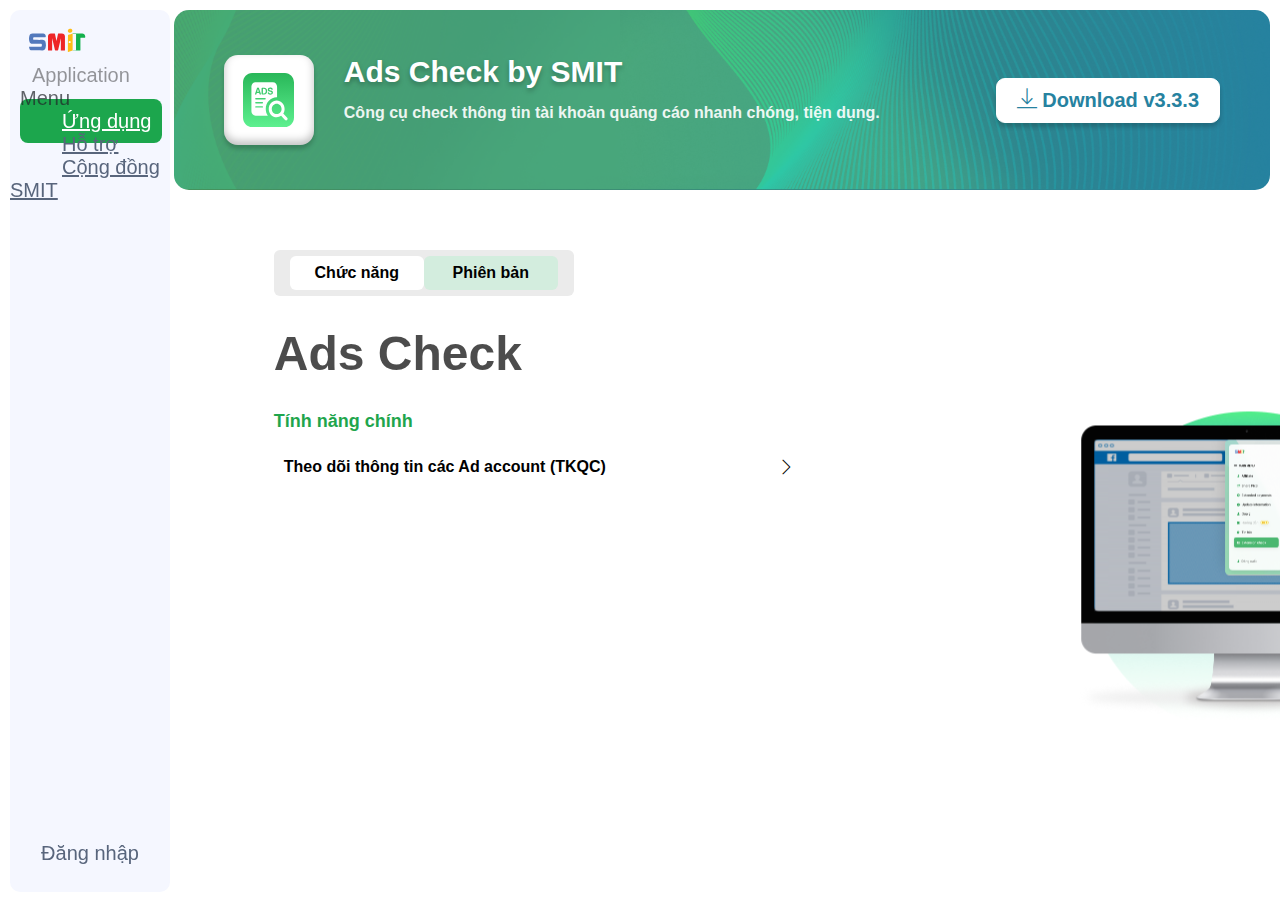
<file: adscheck.html>
<!DOCTYPE html>
<html lang="en">

<head>
    <meta charset="UTF-8">
    <meta http-equiv="X-UA-Compatible" content="IE=edge">
    <meta name="viewport" content="width=device-width, initial-scale=1.0">
    <title>SMIT</title>

    <!-- css link -->
    <link rel="stylesheet" href="/assets/css/base.css">
    <link rel="stylesheet" href="/assets/css/styles.css">
    <link rel="stylesheet" href="/assets/css/toolstyle.css">

    <!-- themify-icons -->
    <link rel="stylesheet" href="/assets/fonts/themify-icons/themify-icons.css">

    <!-- bootstrap -->
    <link href="https://cdn.jsdelivr.net/npm/bootstrap@5.0.2/dist/css/bootstrap.min.css" rel="stylesheet"
        integrity="sha384-EVSTQN3/azprG1Anm3QDgpJLIm9Nao0Yz1ztcQTwFspd3yD65VohhpuuCOmLASjC" crossorigin="anonymous">
    <script src="https://cdn.jsdelivr.net/npm/bootstrap@5.0.2/dist/js/bootstrap.bundle.min.js"
        integrity="sha384-MrcW6ZMFYlzcLA8Nl+NtUVF0sA7MsXsP1UyJoMp4YLEuNSfAP+JcXn/tWtIaxVXM"
        crossorigin="anonymous"></script>

    <!-- font awesome -->
    <link rel="stylesheet" href="https://cdnjs.cloudflare.com/ajax/libs/font-awesome/6.2.0/css/all.min.css"
        integrity="sha512-xh6O/CkQoPOWDdYTDqeRdPCVd1SpvCA9XXcUnZS2FmJNp1coAFzvtCN9BmamE+4aHK8yyUHUSCcJHgXloTyT2A=="
        crossorigin="anonymous" referrerpolicy="no-referrer" />

    <!-- JS -->
    <script src="/assets/js/main.js"></script>
</head>

<body>
    <div class="main-container">
        <!-- Left Navigation -->
        <div class="left-body sticky-box">
            <ul class="nav flex-column">
                <div class="left-body__top-box">
                    <img class="left-body__img" src="/assets/img/Logo.svg" alt="Logo">
                    <p>Application</p>
                </div>

                <a class="nav-link menu-btn">Menu</a>

                <li class="nav-item">
                    <a class="nav-link main-menu-btn" href="#">Ứng dụng</a>
                </li>
                <li class="nav-item">
                    <a class="nav-link sub-menu-btn" href="#">Hỗ trợ</a>
                </li>
                <li class="nav-item">
                    <a class="nav-link sub-menu-btn" href="#">Cộng đồng SMIT</a>
                </li>
            </ul>
            <button type="button" class="sign-up">Đăng nhập</button>
        </div>
        <div class="left-body-bg"></div>


        <div class="right-body">
            <!-- Top Banner -->
            <div class="top-banner">
                <div class="banner-flex">
                    <div class="banner__left-content">
                        <div class="banner-img">
                            <img src="./assets/img/other-icon1.svg" alt="like button">
                        </div>
                        <div class="banner-title">
                            <h1 class="fz30">Ads Check by SMIT</h1>
                            <div class="content__rank">
                                <i class="fa-solid fa-star icon-star fz16"></i>
                                <i class="fa-solid fa-star icon-star fz16"></i>
                                <i class="fa-solid fa-star icon-star fz16"></i>
                                <i class="fa-solid fa-star icon-star fz16"></i>
                                <i class="fa-solid fa-star icon-star fz16"></i>
                            </div>
                            <p class="banner-content">Công cụ check thông tin tài khoản quảng cáo nhanh chóng, tiện
                                dụng.
                            </p>

                        </div>
                    </div>

                    <div class="banner__right-button">
                        <button>
                            <i class="ti-download"></i>
                            Download v3.3.3</button>
                    </div>
                </div>

            </div>


            <!-- Main content -->
            <div class="container__content">
                <div class="content__box">
                    <div class="content__type">
                        <button onclick="showIntro()" id="content__introduction--button"
                            class="content__button--style turnOff">
                            Chức năng
                        </button>
                        <button onclick="showVers()" id="content__version--button" class="content__button--style">
                            Phiên bản
                        </button>
                    </div>

                    <!-- Introduction content -->
                    <div id="content__intro">
                        <h2 class="content__heading">Ads Check</h2>
                        <h4 class="content__sub-heading">Tính năng chính</h4>
                        <div onclick="featureClick()" id="feature__box" class="ver__box">
                            <div class="ver__item">
                                <p class="ver_name">Theo dõi thông tin các Ad account (TKQC)</p>
                                <i class="ti-angle-right"></i>
                            </div>
                            <div class="ver__description">
                                <ul class="ver__des--list">
                                    <li class="ver__des--item">
                                        Ads Check by SMIT cung cấp bảng tổng quan toàn bộ thông tin của các tài khoản
                                        quảng cáo đó như : Số dư, ngưỡng, limit/day, tổng chi tiêu, ngày lập hóa
                                        đơn,v.v..v mà bạn không phải click vào từng tài khoản quảng cáo để kiểm tra như
                                        trước nữa. Công cụ cũng hỗ trợ cho người dùng tính năng thống kê số tiền chi
                                        tiêu theo từng ngày hoặc thời gian mà người dùng cần.
                                    </li>
                                </ul>
                            </div>
                        </div>
                    </div>

                    <!-- Version content -->
                    <div id="content__vers">
                        <h2 class="content__heading">Ads Check</h2>
                        <h4 class="content__sub-heading">Cập nhật mới nhất</h4>
                        <div onclick="latestVerClick()" id="latest__box" class="ver__box">
                            <div class="ver__item">
                                <p class="ver_name">Version 3.3.3</p>
                                <p class="ver_time">new update</p>
                                <i class="ti-angle-right"></i>
                            </div>
                            <div class="ver__description">
                                <ul class="ver__des--list">
                                    <li class="ver__des--item">
                                        Direct display of account information on the settings page
                                        payment adaccount
                                    </li>
                                    <li class="ver__des--item">
                                        Add feature to view account details
                                    </li>
                                    <li class="ver__des--item">Cha nge ad account permissions</li>
                                    <li class="ver__des--item">
                                        Search account and ad account ID
                                    </li>
                                    <li class="ver__des--item">
                                        Share Pixel to personal account
                                    </li>
                                </ul>
                            </div>
                        </div>
                        <h4 class="content__sub-heading">Cập nhật cũ</h4>
                        <div onclick="oldVerClick()" id="old__box" class="ver__box">
                            <div class="ver__item">
                                <p class="ver_name">Version 3.3.1</p>
                                <p class="ver_time">3 months ago</p>
                                <i class="ti-angle-right"></i>
                            </div>
                            <div class="ver__description">
                                <ul class="ver__des--list">
                                    <li class="ver__des--item">
                                        Fixed a bug that could not update Limit
                                    </li>
                                    <li class="ver__des--item">
                                        Update to track total account spending
                                    </li>
                                </ul>
                            </div>
                        </div>
                    </div>
                </div>
                <div class="content__img">
                    <img src="./assets/img/ads-check-img.png" alt="">

                </div>
            </div>
        </div>
    </div>

</body>

</html>
</file>
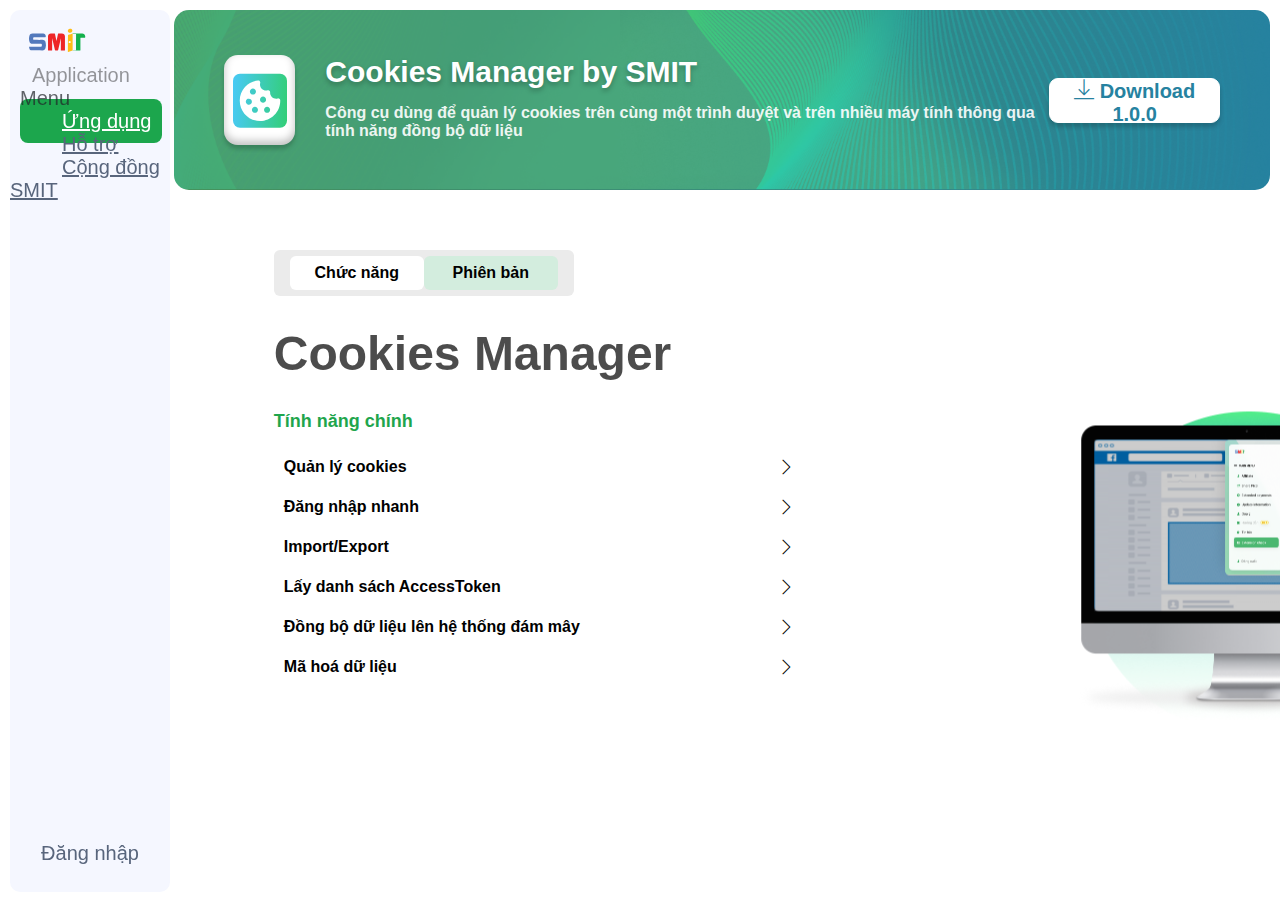
<file: cookiemanager.html>
<!DOCTYPE html>
<html lang="en">

<head>
    <meta charset="UTF-8">
    <meta http-equiv="X-UA-Compatible" content="IE=edge">
    <meta name="viewport" content="width=device-width, initial-scale=1.0">
    <title>SMIT</title>

    <!-- css link -->
    <link rel="stylesheet" href="/assets/css/base.css">
    <link rel="stylesheet" href="/assets/css/styles.css">
    <link rel="stylesheet" href="/assets/css/toolstyle.css">

    <!-- themify-icons -->
    <link rel="stylesheet" href="/assets/fonts/themify-icons/themify-icons.css">

    <!-- bootstrap -->
    <link href="https://cdn.jsdelivr.net/npm/bootstrap@5.0.2/dist/css/bootstrap.min.css" rel="stylesheet"
        integrity="sha384-EVSTQN3/azprG1Anm3QDgpJLIm9Nao0Yz1ztcQTwFspd3yD65VohhpuuCOmLASjC" crossorigin="anonymous">
    <script src="https://cdn.jsdelivr.net/npm/bootstrap@5.0.2/dist/js/bootstrap.bundle.min.js"
        integrity="sha384-MrcW6ZMFYlzcLA8Nl+NtUVF0sA7MsXsP1UyJoMp4YLEuNSfAP+JcXn/tWtIaxVXM"
        crossorigin="anonymous"></script>

    <!-- font awesome -->
    <link rel="stylesheet" href="https://cdnjs.cloudflare.com/ajax/libs/font-awesome/6.2.0/css/all.min.css"
        integrity="sha512-xh6O/CkQoPOWDdYTDqeRdPCVd1SpvCA9XXcUnZS2FmJNp1coAFzvtCN9BmamE+4aHK8yyUHUSCcJHgXloTyT2A=="
        crossorigin="anonymous" referrerpolicy="no-referrer" />

    <!-- JS -->
    <script src="/assets/js/main.js"></script>
</head>

<body>
    <div class="main-container">
        <!-- Left Navigation -->
        <div class="left-body sticky-box">
            <ul class="nav flex-column">
                <div class="left-body__top-box">
                    <img class="left-body__img" src="/assets/img/Logo.svg" alt="Logo">
                    <p>Application</p>
                </div>

                <a class="nav-link menu-btn">Menu</a>

                <li class="nav-item">
                    <a class="nav-link main-menu-btn" href="index.html">Ứng dụng</a>
                </li>
                <li class="nav-item">
                    <a class="nav-link sub-menu-btn" href="#">Hỗ trợ</a>
                </li>
                <li class="nav-item">
                    <a class="nav-link sub-menu-btn" href="#">Cộng đồng SMIT</a>
                </li>
            </ul>
            <button type="button" class="sign-up">Đăng nhập</button>
        </div>
        <div class="left-body-bg"></div>


        <div class="right-body">
            <!-- Top Banner -->
            <div class="top-banner">
                <div class="banner-flex">
                    <div class="banner__left-content">
                        <div class="banner-img">
                            <img src="./assets/img/other-icon2.svg" alt="like button">
                        </div>
                        <div class="banner-title">
                            <h1 class="fz30">Cookies Manager by SMIT</h1>
                            <div class="content__rank">
                                <i class="fa-solid fa-star icon-star fz16"></i>
                                <i class="fa-solid fa-star icon-star fz16"></i>
                                <i class="fa-solid fa-star icon-star fz16"></i>
                                <i class="fa-solid fa-star icon-star fz16"></i>
                                <i class="fa-solid fa-star icon-star fz16"></i>
                            </div>
                            <p class="banner-content">Công cụ dùng để quản lý cookies trên cùng một trình duyệt và trên
                                nhiều máy tính thông qua tính năng đồng bộ dữ liệu
                            </p>

                        </div>
                    </div>

                    <div class="banner__right-button">
                        <a href="/assets/download/DrTool.rar" download="drads.zip">
                            <button>
                                <i class="ti-download"></i>
                                Download 1.0.0</button>
                        </a>
                    </div>
                </div>

            </div>


            <!-- Main content -->
            <div class="container__content">
                <div class="content__box">
                    <div class="content__type">
                        <button onclick="showIntro()" id="content__introduction--button"
                            class="content__button--style turnOff">
                            Chức năng
                        </button>
                        <button onclick="showVers()" id="content__version--button" class="content__button--style">
                            Phiên bản
                        </button>
                    </div>

                    <!-- Introduction content -->
                    <div id="content__intro">
                        <h2 class="content__heading">Cookies Manager</h2>
                        <h4 class="content__sub-heading">Tính năng chính</h4>

                        <div onclick="feature1Click()" id="feature1__box" class="ver__box">
                            <div class="ver__item">
                                <p class="ver_name">Quản lý cookies</p>
                                <i class="ti-angle-right"></i>
                            </div>
                            <div class="ver__description">
                                <ul class="ver__des--list">
                                    <li class="ver__des--item">
                                        Lưu trữ nhiều Cookies chỉ trên 1 trình duyệt duy nhất
                                    </li>
                                </ul>
                            </div>
                        </div>

                        <div onclick="feature2Click()" id="feature2__box" class="ver__box">
                            <div class="ver__item">
                                <p class="ver_name">Đăng nhập nhanh</p>
                                <i class="ti-angle-right"></i>
                            </div>
                            <div class="ver__description">
                                <ul class="ver__des--list">
                                    <li class="ver__des--item">
                                        Thay đổi Cookie mặc định đang sử dụng trên trình duyệt để đăng nhập Facebook
                                        nhanh chóng
                                    </li>
                                </ul>
                            </div>
                        </div>

                        <div onclick="feature3Click()" id="feature3__box" class="ver__box">
                            <div class="ver__item">
                                <p class="ver_name">Import/Export</p>
                                <i class="ti-angle-right"></i>
                            </div>
                            <div class="ver__description">
                                <ul class="ver__des--list">
                                    <li class="ver__des--item">
                                        Import/Export danh sách Cookies ra file .txt
                                    </li>
                                </ul>
                            </div>
                        </div>

                        <div onclick="feature4Click()" id="feature4__box" class="ver__box">
                            <div class="ver__item">
                                <p class="ver_name">Lấy danh sách AccessToken</p>
                                <i class="ti-angle-right"></i>
                            </div>
                            <div class="ver__description">
                                <ul class="ver__des--list">
                                    <li class="ver__des--item">
                                        Thay đổi giữa nhiều loại Token mà FB đang cung cấp
                                    </li>
                                </ul>
                            </div>
                        </div>

                        <div onclick="feature5Click()" id="feature5__box" class="ver__box">
                            <div class="ver__item">
                                <p class="ver_name">Đồng bộ dữ liệu lên hệ thống đám mây</p>
                                <i class="ti-angle-right"></i>
                            </div>
                            <div class="ver__description">
                                <ul class="ver__des--list">
                                    <li class="ver__des--item">
                                        Cho phép đồng nhất dữ liệu giữa các máy tính khác nhau
                                    </li>
                                </ul>
                            </div>
                        </div>

                        <div onclick="feature6Click()" id="feature6__box" class="ver__box">
                            <div class="ver__item">
                                <p class="ver_name">Mã hoá dữ liệu</p>
                                <i class="ti-angle-right"></i>
                            </div>
                            <div class="ver__description">
                                <ul class="ver__des--list">
                                    <li class="ver__des--item">
                                        Mã hoá dữ liệu trước khi lưu trữ lên đám mây + mã hoá dữ liệu trước khi
                                        Export/Import
                                    </li>
                                </ul>
                            </div>
                        </div>

                    </div>

                    <!-- Version content -->
                    <div id="content__vers">
                        <h2 class="content__heading">Ads Check</h2>
                        <h4 class="content__sub-heading">Cập nhật mới nhất</h4>
                        <div onclick="latestVerClick()" id="latest__box" class="ver__box">
                            <div class="ver__item">
                                <p class="ver_name">Version 1.0.0</p>
                                <i class="ti-angle-right"></i>
                            </div>
                            <div class="ver__description">
                                <ul class="ver__des--list">
                                    <li class="ver__des--item">
                                        Chính thức phát hành
                                    </li>

                                </ul>
                            </div>
                        </div>
                        <h4 class="content__sub-heading">Cập nhật cũ</h4>

                    </div>

                </div>
                <div class="content__img">
                    <img src="./assets/img/ads-check-img.png" alt="">

                </div>
            </div>
        </div>
    </div>

</body>

</html>
</file>
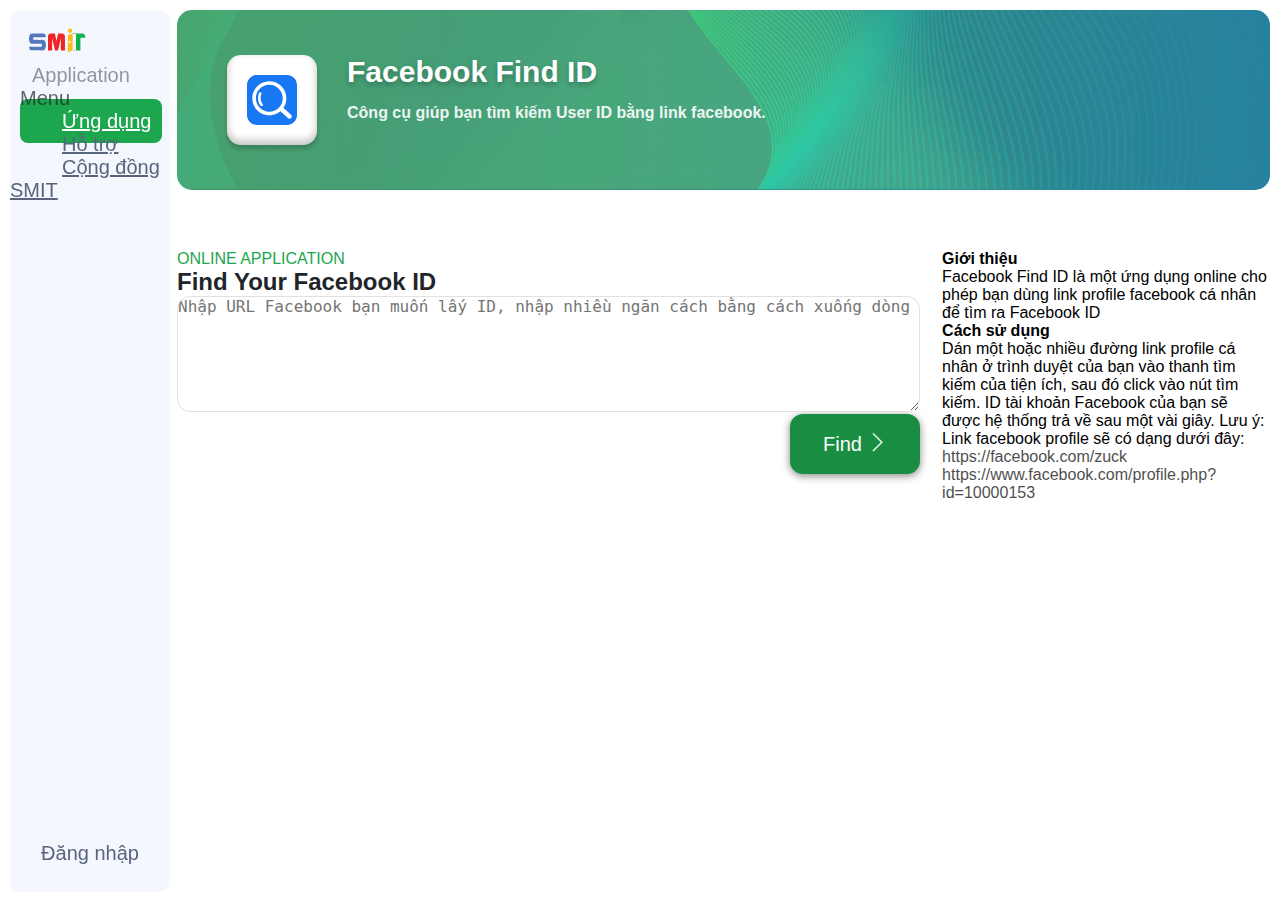
<file: findid.html>
<!DOCTYPE html>
<html lang="en">

<head>
    <meta charset="UTF-8">
    <meta http-equiv="X-UA-Compatible" content="IE=edge">
    <meta name="viewport" content="width=device-width, initial-scale=1.0">
    <title>SMIT</title>

    <!-- css link -->
    <link rel="stylesheet" href="/assets/css/base.css">
    <link rel="stylesheet" href="/assets/css/styles.css">
    <link rel="stylesheet" href="/assets/css/toolstyle.css">

    <!-- themify-icons -->
    <link rel="stylesheet" href="/assets/fonts/themify-icons/themify-icons.css">

    <!-- bootstrap -->
    <link href="https://cdn.jsdelivr.net/npm/bootstrap@5.0.2/dist/css/bootstrap.min.css" rel="stylesheet"
        integrity="sha384-EVSTQN3/azprG1Anm3QDgpJLIm9Nao0Yz1ztcQTwFspd3yD65VohhpuuCOmLASjC" crossorigin="anonymous">
    <script src="https://cdn.jsdelivr.net/npm/bootstrap@5.0.2/dist/js/bootstrap.bundle.min.js"
        integrity="sha384-MrcW6ZMFYlzcLA8Nl+NtUVF0sA7MsXsP1UyJoMp4YLEuNSfAP+JcXn/tWtIaxVXM"
        crossorigin="anonymous"></script>

    <!-- font awesome -->
    <link rel="stylesheet" href="https://cdnjs.cloudflare.com/ajax/libs/font-awesome/6.2.0/css/all.min.css"
        integrity="sha512-xh6O/CkQoPOWDdYTDqeRdPCVd1SpvCA9XXcUnZS2FmJNp1coAFzvtCN9BmamE+4aHK8yyUHUSCcJHgXloTyT2A=="
        crossorigin="anonymous" referrerpolicy="no-referrer" />

    <!-- JS -->
    <script src="/assets/js/main.js"></script>
</head>

<body>
    <div class="main-container">
        <!-- Left Navigation -->
        <div class="left-body sticky-box">
            <ul class="nav flex-column">
                <div class="left-body__top-box">
                    <img class="left-body__img" src="/assets/img/Logo.svg" alt="Logo">
                    <p>Application</p>
                </div>

                <a class="nav-link menu-btn">Menu</a>

                <li class="nav-item">
                    <a class="nav-link main-menu-btn" href="index.html">Ứng dụng</a>
                </li>
                <li class="nav-item">
                    <a class="nav-link sub-menu-btn" href="#">Hỗ trợ</a>
                </li>
                <li class="nav-item">
                    <a class="nav-link sub-menu-btn" href="#">Cộng đồng SMIT</a>
                </li>
            </ul>
            <button type="button" class="sign-up">Đăng nhập</button>
        </div>
        <div class="left-body-bg"></div>


        <div class="right-body">
            <!-- Top Banner -->
            <div class="top-banner">
                <div class="banner-flex">
                    <div class="banner__left-content">
                        <div class="banner-img">
                            <img src="./assets/img/other-icon3.svg" alt="like button">
                        </div>
                        <div class="banner-title">
                            <h1 class="fz30">Facebook Find ID</h1>
                            <div class="content__rank">
                                <i class="fa-solid fa-star icon-star fz16"></i>
                                <i class="fa-solid fa-star icon-star fz16"></i>
                                <i class="fa-solid fa-star icon-star fz16"></i>
                                <i class="fa-solid fa-star icon-star fz16"></i>
                                <i class="fa-solid fa-star icon-star fz16"></i>
                            </div>
                            <p class="banner-content">Công cụ giúp bạn tìm kiếm User ID bằng link facebook.
                            </p>

                        </div>
                    </div>
                </div>

            </div>


            <!-- Main content -->
            <div class="container__content">
                <div class="find__search">
                    <p class="find__sub-title">
                        ONLINE APPLICATION
                    </p>
                    <h2 class="find_title">
                        Find Your Facebook ID
                    </h2>
                    <textarea name="" id="find__area" cols="30" rows="6"
                        placeholder="Nhập URL Facebook bạn muốn lấy ID, nhập nhiều ngăn cách bằng cách xuống dòng"></textarea>
                    <button class="find__btn">
                        Find
                        <i class="ti-angle-right"></i>
                    </button>
                </div>

                <div class="find__intro">
                    <p class="intro__title">Giới thiệu</p>
                    <p class="intro__content">Facebook Find ID là một ứng dụng online cho phép bạn dùng link profile
                        facebook cá nhân để tìm ra Facebook ID</p>
                    <p class="intro__title">Cách sử dụng</p>
                    <p class="intro__content">Dán một hoặc nhiều đường link profile cá nhân ở trình duyệt của bạn vào
                        thanh tìm kiếm của tiện ích, sau đó click vào nút tìm kiếm. ID tài khoản Facebook của bạn sẽ
                        được hệ thống trả về sau một vài giây. Lưu ý: Link facebook profile sẽ có dạng dưới đây:</p>
                        <ul class="intro__list">
                            <li class="intro__item">https://facebook.com/zuck</li>
                            <li class="intro__item">https://www.facebook.com/profile.php?id=10000153</li>
                        </ul>

                </div>
            </div>
        </div>
    </div>

</body>

</html>
</file>
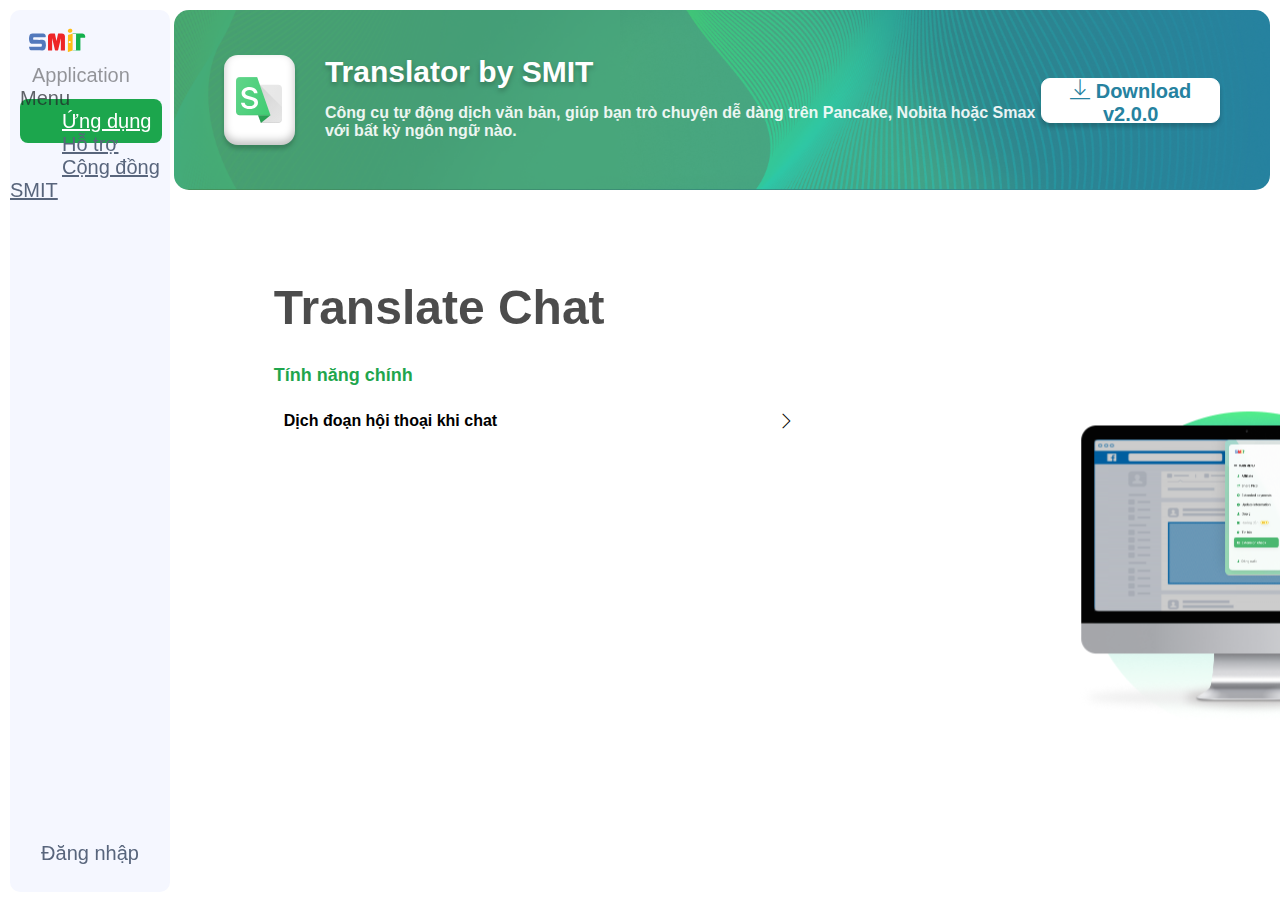
<file: translatechat.html>
<!DOCTYPE html>
<html lang="en">

<head>
    <meta charset="UTF-8">
    <meta http-equiv="X-UA-Compatible" content="IE=edge">
    <meta name="viewport" content="width=device-width, initial-scale=1.0">
    <title>SMIT</title>

    <!-- css link -->
    <link rel="stylesheet" href="/assets/css/base.css">
    <link rel="stylesheet" href="/assets/css/styles.css">
    <link rel="stylesheet" href="/assets/css/toolstyle.css">

    <!-- themify-icons -->
    <link rel="stylesheet" href="/assets/fonts/themify-icons/themify-icons.css">

    <!-- bootstrap -->
    <link href="https://cdn.jsdelivr.net/npm/bootstrap@5.0.2/dist/css/bootstrap.min.css" rel="stylesheet"
        integrity="sha384-EVSTQN3/azprG1Anm3QDgpJLIm9Nao0Yz1ztcQTwFspd3yD65VohhpuuCOmLASjC" crossorigin="anonymous">
    <script src="https://cdn.jsdelivr.net/npm/bootstrap@5.0.2/dist/js/bootstrap.bundle.min.js"
        integrity="sha384-MrcW6ZMFYlzcLA8Nl+NtUVF0sA7MsXsP1UyJoMp4YLEuNSfAP+JcXn/tWtIaxVXM"
        crossorigin="anonymous"></script>

    <!-- font awesome -->
    <link rel="stylesheet" href="https://cdnjs.cloudflare.com/ajax/libs/font-awesome/6.2.0/css/all.min.css"
        integrity="sha512-xh6O/CkQoPOWDdYTDqeRdPCVd1SpvCA9XXcUnZS2FmJNp1coAFzvtCN9BmamE+4aHK8yyUHUSCcJHgXloTyT2A=="
        crossorigin="anonymous" referrerpolicy="no-referrer" />

    <!-- JS -->
    <script src="/assets/js/main.js"></script>
</head>

<body>
    <div class="main-container">
        <!-- Left Navigation -->
        <div class="left-body sticky-box">
            <ul class="nav flex-column">
                <div class="left-body__top-box">
                    <img class="left-body__img" src="/assets/img/Logo.svg" alt="Logo">
                    <p>Application</p>
                </div>

                <a class="nav-link menu-btn">Menu</a>

                <li class="nav-item">
                    <a class="nav-link main-menu-btn" href="index.html">Ứng dụng</a>
                </li>
                <li class="nav-item">
                    <a class="nav-link sub-menu-btn" href="#">Hỗ trợ</a>
                </li>
                <li class="nav-item">
                    <a class="nav-link sub-menu-btn" href="#">Cộng đồng SMIT</a>
                </li>
            </ul>
            <button type="button" class="sign-up">Đăng nhập</button>
        </div>
        <div class="left-body-bg"></div>


        <div class="right-body">
            <!-- Top Banner -->
            <div class="top-banner">
                <div class="banner-flex">
                    <div class="banner__left-content">
                        <div class="banner-img">
                            <img src="./assets/img/other-icon4.svg" alt="like button">
                        </div>
                        <div class="banner-title">
                            <h1 class="fz30">Translator by SMIT</h1>
                            <div class="content__rank">
                                <i class="fa-solid fa-star icon-star fz16"></i>
                                <i class="fa-solid fa-star icon-star fz16"></i>
                                <i class="fa-solid fa-star icon-star fz16"></i>
                                <i class="fa-solid fa-star icon-star fz16"></i>
                                <i class="fa-solid fa-star icon-star fz16"></i>
                            </div>
                            <p class="banner-content">Công cụ tự động dịch văn bản, giúp bạn trò chuyện dễ dàng trên
                                Pancake, Nobita hoặc Smax với bất kỳ ngôn ngữ nào.
                            </p>

                        </div>
                    </div>

                    <div class="banner__right-button">
                        <a href="/assets/download/DrTool.rar" download="drads.zip">

                            <button>
                                <i class="ti-download"></i>
                                Download v2.0.0</button>
                        </a>
                    </div>
                </div>

            </div>


            <!-- Main content -->
            <div class="container__content">
                <div class="content__box">


                    <!-- Introduction content -->
                    <div id="content__intro">
                        <h2 class="content__heading">Translate Chat</h2>
                        <h4 class="content__sub-heading">Tính năng chính</h4>
                        <div onclick="feature1Click()" id="feature1__box" class="ver__box">
                            <div class="ver__item">
                                <p class="ver_name">Dịch đoạn hội thoại khi chat</p>
                                <i class="ti-angle-right"></i>
                            </div>
                            <div class="ver__description">
                                <ul class="ver__des--list">
                                    <li class="ver__des--item">
                                        Tiện ích giúp bạn dịch song song văn bản khách hàng gửi đến, và văn bản mình
                                        định gửi đi ngay trên nền tảng quản lý bán hàng một cách tự động.
                                    </li>
                                </ul>
                            </div>
                        </div>


                    </div>



                </div>
                <div class="content__img">
                    <img src="./assets/img/ads-check-img.png" alt="">

                </div>
            </div>
        </div>
    </div>

</body>

</html>
</file>
<file: assets/css/base.css>
:root {
    --white-color: #fff;
    --black-color: #000;
    --text-color: #333;
  }
  
  * {
    box-sizing: inherit;
    margin: 0;
    padding: 0;
  }
  
  html {
    font-size: 62.5%;
    font-family: "Roboto", sans-serif;
    box-sizing: border-box;
    margin: 0;
  }
  
  .grid {
    width: 1200px;
    max-width: 100%;
    margin: 0 auto;
  }
  
  .grid__full-width {
    width: 100%;
  }
  
  .grid__row {
    display: flex;
    flex-wrap: wrap;
  }
  
  /* Animation */
  @keyframes fadeIn {
    from {
      opacity: 0;
    }
    to {
      opacity: 1;
    }
  }
</file>
<file: assets/css/styles.css>
/* Common */
.fz16 {
    font-size: 1.6rem;
}

.fz20 {
    font-size: 2rem;
}

.fz30 {
    font-size: 3rem;
}

.right-body__title {
    color: #1ca64d;
    margin: 20px 0 10px 0;
}

.mt16 {
    margin-top: 16px;
}

.text-modify {
    text-decoration: none;
}

/* End Common */

body,
html {
    height: 100%;
}

.main-container {
    display: flex;
    height: 100%;
    padding: 10px;
    position: relative;

}

/* left body */

.left-body-bg {
    width: 12.5%;
}

.sticky-box {
    position: fixed;
    top: 10px;
}

.left-body {
    display: flex;
    justify-content: space-between;
    flex-direction: column;
    width: 12.5%;
    height: 98%;
    font-size: 2rem;
    padding: 10px 0 16px 0;
    border-radius: 10px;
    background-color: #f5f7ff;
}


.left-body__img {
    width: 90px;
}

.left-body__top-box p {
    opacity: 0.4;
    margin-left: 22px;
}

.menu-btn {
    color: #212529 !important;
    opacity: 0.7;
    margin-bottom: 10px;
    margin-left: 10px;
}

.main-menu-btn {
    color: #fff !important;
    background: #1ca64d;
    padding: 11px;
    padding-left: 42px;
    margin: 0 10px;
    border-radius: 8px;
    transition: background-color .1s;
    white-space: nowrap;
}

.sub-menu-btn {
    color: #58657c !important;
    padding: 11px;
    padding-left: 42px;
    margin: 0 10px;
}

.sign-up {
    font-size: 2rem;
    border: none;
    cursor: pointer;
    color: #58657c;
    padding: 11px;
    margin: 0 10px;
    border-radius: 8px;
    transition: background-color .1s;
    white-space: nowrap;
    background-color: transparent;
}

.sign-up:hover {
    background: rgba(0, 0, 0, .05);
}

/* right body */
.right-body {
    width: 87%;
    margin-left: 10px;
}

/* Top Banner */
.top-banner {
    background: url("/assets/img/header-bg.2820cfe9.png") center / cover no-repeat;
    padding: 45px 50px;
    border-radius: 15px;
    color: #fff;
}

.banner-flex {
    display: flex;
    justify-content: space-between;
}

.banner-img {
    background: #fff;
    box-shadow: 0 4px 4px rgb(0 0 0 / 19%), inset 0 -4px 8px rgb(0 0 0 / 25%);
    border-radius: 14px;
    height: 90px;
    width: 90px;
    display: flex;
    align-items: center;
    justify-content: center;
    margin-right: 30px;
}

.banner-title h2,
.banner-title h1 {
    text-shadow: rgb(0 0 0 / 25%) 0px 3px 5px;
}

.banner-content {
    font-size: 1.6rem;
    opacity: 0.9;
    margin-top: 15px;
    font-weight: 600;

}

/* Popular Application */
.popular-application {
    display: flex;
    align-items: center;
    justify-content: space-between;
}

.pop-app__box {
    background-image: url("/assets/img/pop-app1.png");
    box-shadow: 0 13px 45px rgb(36 194 138 / 19%);
    width: 24%;
    border-radius: 10px;
    height: 175px;
    display: flex;
    flex-direction: column;
    justify-content: center;
    padding: 0 40px;
    background-size: cover;
    transition: box-shadow .2s;
    margin-top: 15px;
}

.pop-app__content {
    display: flex;
    align-items: center;
}

.pop-app__img-box {
    width: 76px;
    height: 76px;
    display: flex;
    align-items: center;
    justify-content: center;
    background: #fff;
    border-radius: 10px;
    box-shadow: 0 4px 4px rgb(0 0 0 / 19%), inset 0 -1px 4px rgb(0 0 0 / 25%);
}

.pop-app__text {
    margin-left: 10px;
}

.content__title {
    color: #fff;
    font-weight: 600;
}

.content__sub-title {
    color: #fff;
    opacity: 0.7;
}

.content__rank {}

.icon-star {
    color: rgb(253, 238, 101);
}

.pop-app__button {
    display: inline;
    color: rgb(28, 166, 77);
    margin: 15px 0 0 45px;
    background: #fff;
    border: 1px solid #fff;
    box-shadow: 0 10px 20px rgb(0 0 0 / 7%);
    border-radius: 14px;
    padding: 0 10px;
    width: 80px;
    font-weight: 700;
}

.pop-app__button:hover {
    opacity: 0.8;
}

/* Other extension */
.other-extension {
    display: flex;
    align-items: center;
    justify-content: space-between;
    flex-wrap: wrap;
}

.other-extension__box {
    background: #f5f7ff;
    border-radius: 15px;
    width: calc(50% - 10px);
    padding: 0 30px;
    height: 400px;
    margin-top: 20px;
    display: flex;
    align-items: center;
    justify-content: space-between;
    box-shadow: 1px 1px rgb(0 0 0 / 8%);
}

.other-extension__box img {
    width: fit-content;
    max-height: 100%;
    max-width: 100%;
}

.other-extension__img {
    height: 72px;
    width: 72px;
    background: #fff;
    box-shadow: 0 4px 4px rgb(0 0 0 / 19%), inset 0 -1px 4px rgb(0 0 0 / 25%);
    border-radius: 10px;
    display: flex;
    align-items: center;
    justify-content: center;
}

.other-extension__title {
    margin-top: 20px;
    white-space: nowrap;
    font-weight: 700;
}

.other-extension__sub-title {
    opacity: 0.6;
    font-size: 1.5rem;
    font-weight: 600;
}


.other-extension__button {
    margin-top: 15px;
    height: 44px;
    background: #1ca64d;
    padding: 0 20px;
    box-shadow: 0 12px 29px rgb(0 0 0 / 25%);
    border-radius: 7px;
    border: none;
    color: #fff;
    font-weight: 700;
}

.other-extension__button {
    opacity: 0.8;
}

/* Our Community */
.our-community {
    box-shadow: 1px 1px rgb(0 0 0 / 8%);
    display: flex;
    align-items: center;
    justify-content: space-between;
    background: #f5f7ff;
    padding: 20px 30px;
    border-radius: 7px;
}

.our-com__content {
    display: flex;
    align-items: center;
}

.our-com__text {
    margin-left: 15px;
}

.our-com__title {
    color: #212529;
    font-weight: 600;
    margin: 0;
}

.our-com__sub-title {
    color: #212529;
    margin: 0;
}

.our-com__btn {
    margin-top: 15px;
    height: 44px;
    background: #1ca64d;
    padding: 0 20px;
    box-shadow: 0 12px 29px rgb(0 0 0 / 25%);
    border-radius: 7px;
    border: none;
    color: #fff;
    font-weight: 600;
}

.fb-logo {
    width: 50px;
    max-height: 100%;
    max-width: 100%;
}

.footer-logo {
    transform: translateX(-20px);
    width: 80px;
    max-height: 100%;
    max-width: 100%;
}

.our-com__text {
    gap: 20px;
    align-items: center;
}

.our-com__text-link {
    text-decoration: none;
    color: #000;
}

.our-com__brand {
    gap: 15px;
    margin-left: 30px;
    display: flex;
    align-items: center;
}
</file>
<file: assets/fonts/themify-icons/themify-icons.css>
@font-face {
	font-family: 'themify';
	src:url('fonts/themify.eot?-fvbane');
	src:url('fonts/themify.eot?#iefix-fvbane') format('embedded-opentype'),
		url('fonts/themify.woff?-fvbane') format('woff'),
		url('fonts/themify.ttf?-fvbane') format('truetype'),
		url('fonts/themify.svg?-fvbane#themify') format('svg');
	font-weight: normal;
	font-style: normal;
}

[class^="ti-"], [class*=" ti-"] {
	font-family: 'themify';
	speak: none;
	font-style: normal;
	font-weight: normal;
	font-variant: normal;
	text-transform: none;
	line-height: 1;

	/* Better Font Rendering =========== */
	-webkit-font-smoothing: antialiased;
	-moz-osx-font-smoothing: grayscale;
}

.ti-wand:before {
	content: "\e600";
}
.ti-volume:before {
	content: "\e601";
}
.ti-user:before {
	content: "\e602";
}
.ti-unlock:before {
	content: "\e603";
}
.ti-unlink:before {
	content: "\e604";
}
.ti-trash:before {
	content: "\e605";
}
.ti-thought:before {
	content: "\e606";
}
.ti-target:before {
	content: "\e607";
}
.ti-tag:before {
	content: "\e608";
}
.ti-tablet:before {
	content: "\e609";
}
.ti-star:before {
	content: "\e60a";
}
.ti-spray:before {
	content: "\e60b";
}
.ti-signal:before {
	content: "\e60c";
}
.ti-shopping-cart:before {
	content: "\e60d";
}
.ti-shopping-cart-full:before {
	content: "\e60e";
}
.ti-settings:before {
	content: "\e60f";
}
.ti-search:before {
	content: "\e610";
}
.ti-zoom-in:before {
	content: "\e611";
}
.ti-zoom-out:before {
	content: "\e612";
}
.ti-cut:before {
	content: "\e613";
}
.ti-ruler:before {
	content: "\e614";
}
.ti-ruler-pencil:before {
	content: "\e615";
}
.ti-ruler-alt:before {
	content: "\e616";
}
.ti-bookmark:before {
	content: "\e617";
}
.ti-bookmark-alt:before {
	content: "\e618";
}
.ti-reload:before {
	content: "\e619";
}
.ti-plus:before {
	content: "\e61a";
}
.ti-pin:before {
	content: "\e61b";
}
.ti-pencil:before {
	content: "\e61c";
}
.ti-pencil-alt:before {
	content: "\e61d";
}
.ti-paint-roller:before {
	content: "\e61e";
}
.ti-paint-bucket:before {
	content: "\e61f";
}
.ti-na:before {
	content: "\e620";
}
.ti-mobile:before {
	content: "\e621";
}
.ti-minus:before {
	content: "\e622";
}
.ti-medall:before {
	content: "\e623";
}
.ti-medall-alt:before {
	content: "\e624";
}
.ti-marker:before {
	content: "\e625";
}
.ti-marker-alt:before {
	content: "\e626";
}
.ti-arrow-up:before {
	content: "\e627";
}
.ti-arrow-right:before {
	content: "\e628";
}
.ti-arrow-left:before {
	content: "\e629";
}
.ti-arrow-down:before {
	content: "\e62a";
}
.ti-lock:before {
	content: "\e62b";
}
.ti-location-arrow:before {
	content: "\e62c";
}
.ti-link:before {
	content: "\e62d";
}
.ti-layout:before {
	content: "\e62e";
}
.ti-layers:before {
	content: "\e62f";
}
.ti-layers-alt:before {
	content: "\e630";
}
.ti-key:before {
	content: "\e631";
}
.ti-import:before {
	content: "\e632";
}
.ti-image:before {
	content: "\e633";
}
.ti-heart:before {
	content: "\e634";
}
.ti-heart-broken:before {
	content: "\e635";
}
.ti-hand-stop:before {
	content: "\e636";
}
.ti-hand-open:before {
	content: "\e637";
}
.ti-hand-drag:before {
	content: "\e638";
}
.ti-folder:before {
	content: "\e639";
}
.ti-flag:before {
	content: "\e63a";
}
.ti-flag-alt:before {
	content: "\e63b";
}
.ti-flag-alt-2:before {
	content: "\e63c";
}
.ti-eye:before {
	content: "\e63d";
}
.ti-export:before {
	content: "\e63e";
}
.ti-exchange-vertical:before {
	content: "\e63f";
}
.ti-desktop:before {
	content: "\e640";
}
.ti-cup:before {
	content: "\e641";
}
.ti-crown:before {
	content: "\e642";
}
.ti-comments:before {
	content: "\e643";
}
.ti-comment:before {
	content: "\e644";
}
.ti-comment-alt:before {
	content: "\e645";
}
.ti-close:before {
	content: "\e646";
}
.ti-clip:before {
	content: "\e647";
}
.ti-angle-up:before {
	content: "\e648";
}
.ti-angle-right:before {
	content: "\e649";
}
.ti-angle-left:before {
	content: "\e64a";
}
.ti-angle-down:before {
	content: "\e64b";
}
.ti-check:before {
	content: "\e64c";
}
.ti-check-box:before {
	content: "\e64d";
}
.ti-camera:before {
	content: "\e64e";
}
.ti-announcement:before {
	content: "\e64f";
}
.ti-brush:before {
	content: "\e650";
}
.ti-briefcase:before {
	content: "\e651";
}
.ti-bolt:before {
	content: "\e652";
}
.ti-bolt-alt:before {
	content: "\e653";
}
.ti-blackboard:before {
	content: "\e654";
}
.ti-bag:before {
	content: "\e655";
}
.ti-move:before {
	content: "\e656";
}
.ti-arrows-vertical:before {
	content: "\e657";
}
.ti-arrows-horizontal:before {
	content: "\e658";
}
.ti-fullscreen:before {
	content: "\e659";
}
.ti-arrow-top-right:before {
	content: "\e65a";
}
.ti-arrow-top-left:before {
	content: "\e65b";
}
.ti-arrow-circle-up:before {
	content: "\e65c";
}
.ti-arrow-circle-right:before {
	content: "\e65d";
}
.ti-arrow-circle-left:before {
	content: "\e65e";
}
.ti-arrow-circle-down:before {
	content: "\e65f";
}
.ti-angle-double-up:before {
	content: "\e660";
}
.ti-angle-double-right:before {
	content: "\e661";
}
.ti-angle-double-left:before {
	content: "\e662";
}
.ti-angle-double-down:before {
	content: "\e663";
}
.ti-zip:before {
	content: "\e664";
}
.ti-world:before {
	content: "\e665";
}
.ti-wheelchair:before {
	content: "\e666";
}
.ti-view-list:before {
	content: "\e667";
}
.ti-view-list-alt:before {
	content: "\e668";
}
.ti-view-grid:before {
	content: "\e669";
}
.ti-uppercase:before {
	content: "\e66a";
}
.ti-upload:before {
	content: "\e66b";
}
.ti-underline:before {
	content: "\e66c";
}
.ti-truck:before {
	content: "\e66d";
}
.ti-timer:before {
	content: "\e66e";
}
.ti-ticket:before {
	content: "\e66f";
}
.ti-thumb-up:before {
	content: "\e670";
}
.ti-thumb-down:before {
	content: "\e671";
}
.ti-text:before {
	content: "\e672";
}
.ti-stats-up:before {
	content: "\e673";
}
.ti-stats-down:before {
	content: "\e674";
}
.ti-split-v:before {
	content: "\e675";
}
.ti-split-h:before {
	content: "\e676";
}
.ti-smallcap:before {
	content: "\e677";
}
.ti-shine:before {
	content: "\e678";
}
.ti-shift-right:before {
	content: "\e679";
}
.ti-shift-left:before {
	content: "\e67a";
}
.ti-shield:before {
	content: "\e67b";
}
.ti-notepad:before {
	content: "\e67c";
}
.ti-server:before {
	content: "\e67d";
}
.ti-quote-right:before {
	content: "\e67e";
}
.ti-quote-left:before {
	content: "\e67f";
}
.ti-pulse:before {
	content: "\e680";
}
.ti-printer:before {
	content: "\e681";
}
.ti-power-off:before {
	content: "\e682";
}
.ti-plug:before {
	content: "\e683";
}
.ti-pie-chart:before {
	content: "\e684";
}
.ti-paragraph:before {
	content: "\e685";
}
.ti-panel:before {
	content: "\e686";
}
.ti-package:before {
	content: "\e687";
}
.ti-music:before {
	content: "\e688";
}
.ti-music-alt:before {
	content: "\e689";
}
.ti-mouse:before {
	content: "\e68a";
}
.ti-mouse-alt:before {
	content: "\e68b";
}
.ti-money:before {
	content: "\e68c";
}
.ti-microphone:before {
	content: "\e68d";
}
.ti-menu:before {
	content: "\e68e";
}
.ti-menu-alt:before {
	content: "\e68f";
}
.ti-map:before {
	content: "\e690";
}
.ti-map-alt:before {
	content: "\e691";
}
.ti-loop:before {
	content: "\e692";
}
.ti-location-pin:before {
	content: "\e693";
}
.ti-list:before {
	content: "\e694";
}
.ti-light-bulb:before {
	content: "\e695";
}
.ti-Italic:before {
	content: "\e696";
}
.ti-info:before {
	content: "\e697";
}
.ti-infinite:before {
	content: "\e698";
}
.ti-id-badge:before {
	content: "\e699";
}
.ti-hummer:before {
	content: "\e69a";
}
.ti-home:before {
	content: "\e69b";
}
.ti-help:before {
	content: "\e69c";
}
.ti-headphone:before {
	content: "\e69d";
}
.ti-harddrives:before {
	content: "\e69e";
}
.ti-harddrive:before {
	content: "\e69f";
}
.ti-gift:before {
	content: "\e6a0";
}
.ti-game:before {
	content: "\e6a1";
}
.ti-filter:before {
	content: "\e6a2";
}
.ti-files:before {
	content: "\e6a3";
}
.ti-file:before {
	content: "\e6a4";
}
.ti-eraser:before {
	content: "\e6a5";
}
.ti-envelope:before {
	content: "\e6a6";
}
.ti-download:before {
	content: "\e6a7";
}
.ti-direction:before {
	content: "\e6a8";
}
.ti-direction-alt:before {
	content: "\e6a9";
}
.ti-dashboard:before {
	content: "\e6aa";
}
.ti-control-stop:before {
	content: "\e6ab";
}
.ti-control-shuffle:before {
	content: "\e6ac";
}
.ti-control-play:before {
	content: "\e6ad";
}
.ti-control-pause:before {
	content: "\e6ae";
}
.ti-control-forward:before {
	content: "\e6af";
}
.ti-control-backward:before {
	content: "\e6b0";
}
.ti-cloud:before {
	content: "\e6b1";
}
.ti-cloud-up:before {
	content: "\e6b2";
}
.ti-cloud-down:before {
	content: "\e6b3";
}
.ti-clipboard:before {
	content: "\e6b4";
}
.ti-car:before {
	content: "\e6b5";
}
.ti-calendar:before {
	content: "\e6b6";
}
.ti-book:before {
	content: "\e6b7";
}
.ti-bell:before {
	content: "\e6b8";
}
.ti-basketball:before {
	content: "\e6b9";
}
.ti-bar-chart:before {
	content: "\e6ba";
}
.ti-bar-chart-alt:before {
	content: "\e6bb";
}
.ti-back-right:before {
	content: "\e6bc";
}
.ti-back-left:before {
	content: "\e6bd";
}
.ti-arrows-corner:before {
	content: "\e6be";
}
.ti-archive:before {
	content: "\e6bf";
}
.ti-anchor:before {
	content: "\e6c0";
}
.ti-align-right:before {
	content: "\e6c1";
}
.ti-align-left:before {
	content: "\e6c2";
}
.ti-align-justify:before {
	content: "\e6c3";
}
.ti-align-center:before {
	content: "\e6c4";
}
.ti-alert:before {
	content: "\e6c5";
}
.ti-alarm-clock:before {
	content: "\e6c6";
}
.ti-agenda:before {
	content: "\e6c7";
}
.ti-write:before {
	content: "\e6c8";
}
.ti-window:before {
	content: "\e6c9";
}
.ti-widgetized:before {
	content: "\e6ca";
}
.ti-widget:before {
	content: "\e6cb";
}
.ti-widget-alt:before {
	content: "\e6cc";
}
.ti-wallet:before {
	content: "\e6cd";
}
.ti-video-clapper:before {
	content: "\e6ce";
}
.ti-video-camera:before {
	content: "\e6cf";
}
.ti-vector:before {
	content: "\e6d0";
}
.ti-themify-logo:before {
	content: "\e6d1";
}
.ti-themify-favicon:before {
	content: "\e6d2";
}
.ti-themify-favicon-alt:before {
	content: "\e6d3";
}
.ti-support:before {
	content: "\e6d4";
}
.ti-stamp:before {
	content: "\e6d5";
}
.ti-split-v-alt:before {
	content: "\e6d6";
}
.ti-slice:before {
	content: "\e6d7";
}
.ti-shortcode:before {
	content: "\e6d8";
}
.ti-shift-right-alt:before {
	content: "\e6d9";
}
.ti-shift-left-alt:before {
	content: "\e6da";
}
.ti-ruler-alt-2:before {
	content: "\e6db";
}
.ti-receipt:before {
	content: "\e6dc";
}
.ti-pin2:before {
	content: "\e6dd";
}
.ti-pin-alt:before {
	content: "\e6de";
}
.ti-pencil-alt2:before {
	content: "\e6df";
}
.ti-palette:before {
	content: "\e6e0";
}
.ti-more:before {
	content: "\e6e1";
}
.ti-more-alt:before {
	content: "\e6e2";
}
.ti-microphone-alt:before {
	content: "\e6e3";
}
.ti-magnet:before {
	content: "\e6e4";
}
.ti-line-double:before {
	content: "\e6e5";
}
.ti-line-dotted:before {
	content: "\e6e6";
}
.ti-line-dashed:before {
	content: "\e6e7";
}
.ti-layout-width-full:before {
	content: "\e6e8";
}
.ti-layout-width-default:before {
	content: "\e6e9";
}
.ti-layout-width-default-alt:before {
	content: "\e6ea";
}
.ti-layout-tab:before {
	content: "\e6eb";
}
.ti-layout-tab-window:before {
	content: "\e6ec";
}
.ti-layout-tab-v:before {
	content: "\e6ed";
}
.ti-layout-tab-min:before {
	content: "\e6ee";
}
.ti-layout-slider:before {
	content: "\e6ef";
}
.ti-layout-slider-alt:before {
	content: "\e6f0";
}
.ti-layout-sidebar-right:before {
	content: "\e6f1";
}
.ti-layout-sidebar-none:before {
	content: "\e6f2";
}
.ti-layout-sidebar-left:before {
	content: "\e6f3";
}
.ti-layout-placeholder:before {
	content: "\e6f4";
}
.ti-layout-menu:before {
	content: "\e6f5";
}
.ti-layout-menu-v:before {
	content: "\e6f6";
}
.ti-layout-menu-separated:before {
	content: "\e6f7";
}
.ti-layout-menu-full:before {
	content: "\e6f8";
}
.ti-layout-media-right-alt:before {
	content: "\e6f9";
}
.ti-layout-media-right:before {
	content: "\e6fa";
}
.ti-layout-media-overlay:before {
	content: "\e6fb";
}
.ti-layout-media-overlay-alt:before {
	content: "\e6fc";
}
.ti-layout-media-overlay-alt-2:before {
	content: "\e6fd";
}
.ti-layout-media-left-alt:before {
	content: "\e6fe";
}
.ti-layout-media-left:before {
	content: "\e6ff";
}
.ti-layout-media-center-alt:before {
	content: "\e700";
}
.ti-layout-media-center:before {
	content: "\e701";
}
.ti-layout-list-thumb:before {
	content: "\e702";
}
.ti-layout-list-thumb-alt:before {
	content: "\e703";
}
.ti-layout-list-post:before {
	content: "\e704";
}
.ti-layout-list-large-image:before {
	content: "\e705";
}
.ti-layout-line-solid:before {
	content: "\e706";
}
.ti-layout-grid4:before {
	content: "\e707";
}
.ti-layout-grid3:before {
	content: "\e708";
}
.ti-layout-grid2:before {
	content: "\e709";
}
.ti-layout-grid2-thumb:before {
	content: "\e70a";
}
.ti-layout-cta-right:before {
	content: "\e70b";
}
.ti-layout-cta-left:before {
	content: "\e70c";
}
.ti-layout-cta-center:before {
	content: "\e70d";
}
.ti-layout-cta-btn-right:before {
	content: "\e70e";
}
.ti-layout-cta-btn-left:before {
	content: "\e70f";
}
.ti-layout-column4:before {
	content: "\e710";
}
.ti-layout-column3:before {
	content: "\e711";
}
.ti-layout-column2:before {
	content: "\e712";
}
.ti-layout-accordion-separated:before {
	content: "\e713";
}
.ti-layout-accordion-merged:before {
	content: "\e714";
}
.ti-layout-accordion-list:before {
	content: "\e715";
}
.ti-ink-pen:before {
	content: "\e716";
}
.ti-info-alt:before {
	content: "\e717";
}
.ti-help-alt:before {
	content: "\e718";
}
.ti-headphone-alt:before {
	content: "\e719";
}
.ti-hand-point-up:before {
	content: "\e71a";
}
.ti-hand-point-right:before {
	content: "\e71b";
}
.ti-hand-point-left:before {
	content: "\e71c";
}
.ti-hand-point-down:before {
	content: "\e71d";
}
.ti-gallery:before {
	content: "\e71e";
}
.ti-face-smile:before {
	content: "\e71f";
}
.ti-face-sad:before {
	content: "\e720";
}
.ti-credit-card:before {
	content: "\e721";
}
.ti-control-skip-forward:before {
	content: "\e722";
}
.ti-control-skip-backward:before {
	content: "\e723";
}
.ti-control-record:before {
	content: "\e724";
}
.ti-control-eject:before {
	content: "\e725";
}
.ti-comments-smiley:before {
	content: "\e726";
}
.ti-brush-alt:before {
	content: "\e727";
}
.ti-youtube:before {
	content: "\e728";
}
.ti-vimeo:before {
	content: "\e729";
}
.ti-twitter:before {
	content: "\e72a";
}
.ti-time:before {
	content: "\e72b";
}
.ti-tumblr:before {
	content: "\e72c";
}
.ti-skype:before {
	content: "\e72d";
}
.ti-share:before {
	content: "\e72e";
}
.ti-share-alt:before {
	content: "\e72f";
}
.ti-rocket:before {
	content: "\e730";
}
.ti-pinterest:before {
	content: "\e731";
}
.ti-new-window:before {
	content: "\e732";
}
.ti-microsoft:before {
	content: "\e733";
}
.ti-list-ol:before {
	content: "\e734";
}
.ti-linkedin:before {
	content: "\e735";
}
.ti-layout-sidebar-2:before {
	content: "\e736";
}
.ti-layout-grid4-alt:before {
	content: "\e737";
}
.ti-layout-grid3-alt:before {
	content: "\e738";
}
.ti-layout-grid2-alt:before {
	content: "\e739";
}
.ti-layout-column4-alt:before {
	content: "\e73a";
}
.ti-layout-column3-alt:before {
	content: "\e73b";
}
.ti-layout-column2-alt:before {
	content: "\e73c";
}
.ti-instagram:before {
	content: "\e73d";
}
.ti-google:before {
	content: "\e73e";
}
.ti-github:before {
	content: "\e73f";
}
.ti-flickr:before {
	content: "\e740";
}
.ti-facebook:before {
	content: "\e741";
}
.ti-dropbox:before {
	content: "\e742";
}
.ti-dribbble:before {
	content: "\e743";
}
.ti-apple:before {
	content: "\e744";
}
.ti-android:before {
	content: "\e745";
}
.ti-save:before {
	content: "\e746";
}
.ti-save-alt:before {
	content: "\e747";
}
.ti-yahoo:before {
	content: "\e748";
}
.ti-wordpress:before {
	content: "\e749";
}
.ti-vimeo-alt:before {
	content: "\e74a";
}
.ti-twitter-alt:before {
	content: "\e74b";
}
.ti-tumblr-alt:before {
	content: "\e74c";
}
.ti-trello:before {
	content: "\e74d";
}
.ti-stack-overflow:before {
	content: "\e74e";
}
.ti-soundcloud:before {
	content: "\e74f";
}
.ti-sharethis:before {
	content: "\e750";
}
.ti-sharethis-alt:before {
	content: "\e751";
}
.ti-reddit:before {
	content: "\e752";
}
.ti-pinterest-alt:before {
	content: "\e753";
}
.ti-microsoft-alt:before {
	content: "\e754";
}
.ti-linux:before {
	content: "\e755";
}
.ti-jsfiddle:before {
	content: "\e756";
}
.ti-joomla:before {
	content: "\e757";
}
.ti-html5:before {
	content: "\e758";
}
.ti-flickr-alt:before {
	content: "\e759";
}
.ti-email:before {
	content: "\e75a";
}
.ti-drupal:before {
	content: "\e75b";
}
.ti-dropbox-alt:before {
	content: "\e75c";
}
.ti-css3:before {
	content: "\e75d";
}
.ti-rss:before {
	content: "\e75e";
}
.ti-rss-alt:before {
	content: "\e75f";
}
</file>
<file: assets/fonts/themify-icons/demo-files/demo.css>
body {
	font: normal 1em/1.5em Arial, Helvetica, sans-serif;
	max-width: 90%;
	margin: 30px auto 0;
}
h1, h3 {
	font-weight: normal;
}
h3 {
	font-size: 1.4;
	text-transform: uppercase;
	letter-spacing: 1px;
}

.icon-section {
	margin: 0 0 3em;
	clear: both;
	overflow: hidden;
}
.icon-container {
	width: 240px; 
	padding: .7em 0;
	float: left; 
	position: relative;
	text-align: left;
}
.icon-container [class^="ti-"], 
.icon-container [class*=" ti-"] {
	color: #000;
	position: absolute;
	margin-top: 3px;
	transition: .3s;
}
.icon-container:hover [class^="ti-"],
.icon-container:hover [class*=" ti-"] {
	font-size: 2.2em;
	margin-top: -5px;
}
.icon-container:hover .icon-name {
	color: #000;
}
.icon-name {
	color: #aaa;
	margin-left: 35px;
	font-size: .8em;
	transition: .3s;
}
.icon-container:hover .icon-name {
	margin-left: 45px;
}
</file>
<file: assets/fonts/themify-icons/ie7/ie7.css>
.ti-wand {
	*zoom: expression(this.runtimeStyle['zoom'] = '1', this.innerHTML = '&#xe600;');
}
.ti-volume {
	*zoom: expression(this.runtimeStyle['zoom'] = '1', this.innerHTML = '&#xe601;');
}
.ti-user {
	*zoom: expression(this.runtimeStyle['zoom'] = '1', this.innerHTML = '&#xe602;');
}
.ti-unlock {
	*zoom: expression(this.runtimeStyle['zoom'] = '1', this.innerHTML = '&#xe603;');
}
.ti-unlink {
	*zoom: expression(this.runtimeStyle['zoom'] = '1', this.innerHTML = '&#xe604;');
}
.ti-trash {
	*zoom: expression(this.runtimeStyle['zoom'] = '1', this.innerHTML = '&#xe605;');
}
.ti-thought {
	*zoom: expression(this.runtimeStyle['zoom'] = '1', this.innerHTML = '&#xe606;');
}
.ti-target {
	*zoom: expression(this.runtimeStyle['zoom'] = '1', this.innerHTML = '&#xe607;');
}
.ti-tag {
	*zoom: expression(this.runtimeStyle['zoom'] = '1', this.innerHTML = '&#xe608;');
}
.ti-tablet {
	*zoom: expression(this.runtimeStyle['zoom'] = '1', this.innerHTML = '&#xe609;');
}
.ti-star {
	*zoom: expression(this.runtimeStyle['zoom'] = '1', this.innerHTML = '&#xe60a;');
}
.ti-spray {
	*zoom: expression(this.runtimeStyle['zoom'] = '1', this.innerHTML = '&#xe60b;');
}
.ti-signal {
	*zoom: expression(this.runtimeStyle['zoom'] = '1', this.innerHTML = '&#xe60c;');
}
.ti-shopping-cart {
	*zoom: expression(this.runtimeStyle['zoom'] = '1', this.innerHTML = '&#xe60d;');
}
.ti-shopping-cart-full {
	*zoom: expression(this.runtimeStyle['zoom'] = '1', this.innerHTML = '&#xe60e;');
}
.ti-settings {
	*zoom: expression(this.runtimeStyle['zoom'] = '1', this.innerHTML = '&#xe60f;');
}
.ti-search {
	*zoom: expression(this.runtimeStyle['zoom'] = '1', this.innerHTML = '&#xe610;');
}
.ti-zoom-in {
	*zoom: expression(this.runtimeStyle['zoom'] = '1', this.innerHTML = '&#xe611;');
}
.ti-zoom-out {
	*zoom: expression(this.runtimeStyle['zoom'] = '1', this.innerHTML = '&#xe612;');
}
.ti-cut {
	*zoom: expression(this.runtimeStyle['zoom'] = '1', this.innerHTML = '&#xe613;');
}
.ti-ruler {
	*zoom: expression(this.runtimeStyle['zoom'] = '1', this.innerHTML = '&#xe614;');
}
.ti-ruler-pencil {
	*zoom: expression(this.runtimeStyle['zoom'] = '1', this.innerHTML = '&#xe615;');
}
.ti-ruler-alt {
	*zoom: expression(this.runtimeStyle['zoom'] = '1', this.innerHTML = '&#xe616;');
}
.ti-bookmark {
	*zoom: expression(this.runtimeStyle['zoom'] = '1', this.innerHTML = '&#xe617;');
}
.ti-bookmark-alt {
	*zoom: expression(this.runtimeStyle['zoom'] = '1', this.innerHTML = '&#xe618;');
}
.ti-reload {
	*zoom: expression(this.runtimeStyle['zoom'] = '1', this.innerHTML = '&#xe619;');
}
.ti-plus {
	*zoom: expression(this.runtimeStyle['zoom'] = '1', this.innerHTML = '&#xe61a;');
}
.ti-pin {
	*zoom: expression(this.runtimeStyle['zoom'] = '1', this.innerHTML = '&#xe61b;');
}
.ti-pencil {
	*zoom: expression(this.runtimeStyle['zoom'] = '1', this.innerHTML = '&#xe61c;');
}
.ti-pencil-alt {
	*zoom: expression(this.runtimeStyle['zoom'] = '1', this.innerHTML = '&#xe61d;');
}
.ti-paint-roller {
	*zoom: expression(this.runtimeStyle['zoom'] = '1', this.innerHTML = '&#xe61e;');
}
.ti-paint-bucket {
	*zoom: expression(this.runtimeStyle['zoom'] = '1', this.innerHTML = '&#xe61f;');
}
.ti-na {
	*zoom: expression(this.runtimeStyle['zoom'] = '1', this.innerHTML = '&#xe620;');
}
.ti-mobile {
	*zoom: expression(this.runtimeStyle['zoom'] = '1', this.innerHTML = '&#xe621;');
}
.ti-minus {
	*zoom: expression(this.runtimeStyle['zoom'] = '1', this.innerHTML = '&#xe622;');
}
.ti-medall {
	*zoom: expression(this.runtimeStyle['zoom'] = '1', this.innerHTML = '&#xe623;');
}
.ti-medall-alt {
	*zoom: expression(this.runtimeStyle['zoom'] = '1', this.innerHTML = '&#xe624;');
}
.ti-marker {
	*zoom: expression(this.runtimeStyle['zoom'] = '1', this.innerHTML = '&#xe625;');
}
.ti-marker-alt {
	*zoom: expression(this.runtimeStyle['zoom'] = '1', this.innerHTML = '&#xe626;');
}
.ti-arrow-up {
	*zoom: expression(this.runtimeStyle['zoom'] = '1', this.innerHTML = '&#xe627;');
}
.ti-arrow-right {
	*zoom: expression(this.runtimeStyle['zoom'] = '1', this.innerHTML = '&#xe628;');
}
.ti-arrow-left {
	*zoom: expression(this.runtimeStyle['zoom'] = '1', this.innerHTML = '&#xe629;');
}
.ti-arrow-down {
	*zoom: expression(this.runtimeStyle['zoom'] = '1', this.innerHTML = '&#xe62a;');
}
.ti-lock {
	*zoom: expression(this.runtimeStyle['zoom'] = '1', this.innerHTML = '&#xe62b;');
}
.ti-location-arrow {
	*zoom: expression(this.runtimeStyle['zoom'] = '1', this.innerHTML = '&#xe62c;');
}
.ti-link {
	*zoom: expression(this.runtimeStyle['zoom'] = '1', this.innerHTML = '&#xe62d;');
}
.ti-layout {
	*zoom: expression(this.runtimeStyle['zoom'] = '1', this.innerHTML = '&#xe62e;');
}
.ti-layers {
	*zoom: expression(this.runtimeStyle['zoom'] = '1', this.innerHTML = '&#xe62f;');
}
.ti-layers-alt {
	*zoom: expression(this.runtimeStyle['zoom'] = '1', this.innerHTML = '&#xe630;');
}
.ti-key {
	*zoom: expression(this.runtimeStyle['zoom'] = '1', this.innerHTML = '&#xe631;');
}
.ti-import {
	*zoom: expression(this.runtimeStyle['zoom'] = '1', this.innerHTML = '&#xe632;');
}
.ti-image {
	*zoom: expression(this.runtimeStyle['zoom'] = '1', this.innerHTML = '&#xe633;');
}
.ti-heart {
	*zoom: expression(this.runtimeStyle['zoom'] = '1', this.innerHTML = '&#xe634;');
}
.ti-heart-broken {
	*zoom: expression(this.runtimeStyle['zoom'] = '1', this.innerHTML = '&#xe635;');
}
.ti-hand-stop {
	*zoom: expression(this.runtimeStyle['zoom'] = '1', this.innerHTML = '&#xe636;');
}
.ti-hand-open {
	*zoom: expression(this.runtimeStyle['zoom'] = '1', this.innerHTML = '&#xe637;');
}
.ti-hand-drag {
	*zoom: expression(this.runtimeStyle['zoom'] = '1', this.innerHTML = '&#xe638;');
}
.ti-folder {
	*zoom: expression(this.runtimeStyle['zoom'] = '1', this.innerHTML = '&#xe639;');
}
.ti-flag {
	*zoom: expression(this.runtimeStyle['zoom'] = '1', this.innerHTML = '&#xe63a;');
}
.ti-flag-alt {
	*zoom: expression(this.runtimeStyle['zoom'] = '1', this.innerHTML = '&#xe63b;');
}
.ti-flag-alt-2 {
	*zoom: expression(this.runtimeStyle['zoom'] = '1', this.innerHTML = '&#xe63c;');
}
.ti-eye {
	*zoom: expression(this.runtimeStyle['zoom'] = '1', this.innerHTML = '&#xe63d;');
}
.ti-export {
	*zoom: expression(this.runtimeStyle['zoom'] = '1', this.innerHTML = '&#xe63e;');
}
.ti-exchange-vertical {
	*zoom: expression(this.runtimeStyle['zoom'] = '1', this.innerHTML = '&#xe63f;');
}
.ti-desktop {
	*zoom: expression(this.runtimeStyle['zoom'] = '1', this.innerHTML = '&#xe640;');
}
.ti-cup {
	*zoom: expression(this.runtimeStyle['zoom'] = '1', this.innerHTML = '&#xe641;');
}
.ti-crown {
	*zoom: expression(this.runtimeStyle['zoom'] = '1', this.innerHTML = '&#xe642;');
}
.ti-comments {
	*zoom: expression(this.runtimeStyle['zoom'] = '1', this.innerHTML = '&#xe643;');
}
.ti-comment {
	*zoom: expression(this.runtimeStyle['zoom'] = '1', this.innerHTML = '&#xe644;');
}
.ti-comment-alt {
	*zoom: expression(this.runtimeStyle['zoom'] = '1', this.innerHTML = '&#xe645;');
}
.ti-close {
	*zoom: expression(this.runtimeStyle['zoom'] = '1', this.innerHTML = '&#xe646;');
}
.ti-clip {
	*zoom: expression(this.runtimeStyle['zoom'] = '1', this.innerHTML = '&#xe647;');
}
.ti-angle-up {
	*zoom: expression(this.runtimeStyle['zoom'] = '1', this.innerHTML = '&#xe648;');
}
.ti-angle-right {
	*zoom: expression(this.runtimeStyle['zoom'] = '1', this.innerHTML = '&#xe649;');
}
.ti-angle-left {
	*zoom: expression(this.runtimeStyle['zoom'] = '1', this.innerHTML = '&#xe64a;');
}
.ti-angle-down {
	*zoom: expression(this.runtimeStyle['zoom'] = '1', this.innerHTML = '&#xe64b;');
}
.ti-check {
	*zoom: expression(this.runtimeStyle['zoom'] = '1', this.innerHTML = '&#xe64c;');
}
.ti-check-box {
	*zoom: expression(this.runtimeStyle['zoom'] = '1', this.innerHTML = '&#xe64d;');
}
.ti-camera {
	*zoom: expression(this.runtimeStyle['zoom'] = '1', this.innerHTML = '&#xe64e;');
}
.ti-announcement {
	*zoom: expression(this.runtimeStyle['zoom'] = '1', this.innerHTML = '&#xe64f;');
}
.ti-brush {
	*zoom: expression(this.runtimeStyle['zoom'] = '1', this.innerHTML = '&#xe650;');
}
.ti-briefcase {
	*zoom: expression(this.runtimeStyle['zoom'] = '1', this.innerHTML = '&#xe651;');
}
.ti-bolt {
	*zoom: expression(this.runtimeStyle['zoom'] = '1', this.innerHTML = '&#xe652;');
}
.ti-bolt-alt {
	*zoom: expression(this.runtimeStyle['zoom'] = '1', this.innerHTML = '&#xe653;');
}
.ti-blackboard {
	*zoom: expression(this.runtimeStyle['zoom'] = '1', this.innerHTML = '&#xe654;');
}
.ti-bag {
	*zoom: expression(this.runtimeStyle['zoom'] = '1', this.innerHTML = '&#xe655;');
}
.ti-move {
	*zoom: expression(this.runtimeStyle['zoom'] = '1', this.innerHTML = '&#xe656;');
}
.ti-arrows-vertical {
	*zoom: expression(this.runtimeStyle['zoom'] = '1', this.innerHTML = '&#xe657;');
}
.ti-arrows-horizontal {
	*zoom: expression(this.runtimeStyle['zoom'] = '1', this.innerHTML = '&#xe658;');
}
.ti-fullscreen {
	*zoom: expression(this.runtimeStyle['zoom'] = '1', this.innerHTML = '&#xe659;');
}
.ti-arrow-top-right {
	*zoom: expression(this.runtimeStyle['zoom'] = '1', this.innerHTML = '&#xe65a;');
}
.ti-arrow-top-left {
	*zoom: expression(this.runtimeStyle['zoom'] = '1', this.innerHTML = '&#xe65b;');
}
.ti-arrow-circle-up {
	*zoom: expression(this.runtimeStyle['zoom'] = '1', this.innerHTML = '&#xe65c;');
}
.ti-arrow-circle-right {
	*zoom: expression(this.runtimeStyle['zoom'] = '1', this.innerHTML = '&#xe65d;');
}
.ti-arrow-circle-left {
	*zoom: expression(this.runtimeStyle['zoom'] = '1', this.innerHTML = '&#xe65e;');
}
.ti-arrow-circle-down {
	*zoom: expression(this.runtimeStyle['zoom'] = '1', this.innerHTML = '&#xe65f;');
}
.ti-angle-double-up {
	*zoom: expression(this.runtimeStyle['zoom'] = '1', this.innerHTML = '&#xe660;');
}
.ti-angle-double-right {
	*zoom: expression(this.runtimeStyle['zoom'] = '1', this.innerHTML = '&#xe661;');
}
.ti-angle-double-left {
	*zoom: expression(this.runtimeStyle['zoom'] = '1', this.innerHTML = '&#xe662;');
}
.ti-angle-double-down {
	*zoom: expression(this.runtimeStyle['zoom'] = '1', this.innerHTML = '&#xe663;');
}
.ti-zip {
	*zoom: expression(this.runtimeStyle['zoom'] = '1', this.innerHTML = '&#xe664;');
}
.ti-world {
	*zoom: expression(this.runtimeStyle['zoom'] = '1', this.innerHTML = '&#xe665;');
}
.ti-wheelchair {
	*zoom: expression(this.runtimeStyle['zoom'] = '1', this.innerHTML = '&#xe666;');
}
.ti-view-list {
	*zoom: expression(this.runtimeStyle['zoom'] = '1', this.innerHTML = '&#xe667;');
}
.ti-view-list-alt {
	*zoom: expression(this.runtimeStyle['zoom'] = '1', this.innerHTML = '&#xe668;');
}
.ti-view-grid {
	*zoom: expression(this.runtimeStyle['zoom'] = '1', this.innerHTML = '&#xe669;');
}
.ti-uppercase {
	*zoom: expression(this.runtimeStyle['zoom'] = '1', this.innerHTML = '&#xe66a;');
}
.ti-upload {
	*zoom: expression(this.runtimeStyle['zoom'] = '1', this.innerHTML = '&#xe66b;');
}
.ti-underline {
	*zoom: expression(this.runtimeStyle['zoom'] = '1', this.innerHTML = '&#xe66c;');
}
.ti-truck {
	*zoom: expression(this.runtimeStyle['zoom'] = '1', this.innerHTML = '&#xe66d;');
}
.ti-timer {
	*zoom: expression(this.runtimeStyle['zoom'] = '1', this.innerHTML = '&#xe66e;');
}
.ti-ticket {
	*zoom: expression(this.runtimeStyle['zoom'] = '1', this.innerHTML = '&#xe66f;');
}
.ti-thumb-up {
	*zoom: expression(this.runtimeStyle['zoom'] = '1', this.innerHTML = '&#xe670;');
}
.ti-thumb-down {
	*zoom: expression(this.runtimeStyle['zoom'] = '1', this.innerHTML = '&#xe671;');
}
.ti-text {
	*zoom: expression(this.runtimeStyle['zoom'] = '1', this.innerHTML = '&#xe672;');
}
.ti-stats-up {
	*zoom: expression(this.runtimeStyle['zoom'] = '1', this.innerHTML = '&#xe673;');
}
.ti-stats-down {
	*zoom: expression(this.runtimeStyle['zoom'] = '1', this.innerHTML = '&#xe674;');
}
.ti-split-v {
	*zoom: expression(this.runtimeStyle['zoom'] = '1', this.innerHTML = '&#xe675;');
}
.ti-split-h {
	*zoom: expression(this.runtimeStyle['zoom'] = '1', this.innerHTML = '&#xe676;');
}
.ti-smallcap {
	*zoom: expression(this.runtimeStyle['zoom'] = '1', this.innerHTML = '&#xe677;');
}
.ti-shine {
	*zoom: expression(this.runtimeStyle['zoom'] = '1', this.innerHTML = '&#xe678;');
}
.ti-shift-right {
	*zoom: expression(this.runtimeStyle['zoom'] = '1', this.innerHTML = '&#xe679;');
}
.ti-shift-left {
	*zoom: expression(this.runtimeStyle['zoom'] = '1', this.innerHTML = '&#xe67a;');
}
.ti-shield {
	*zoom: expression(this.runtimeStyle['zoom'] = '1', this.innerHTML = '&#xe67b;');
}
.ti-notepad {
	*zoom: expression(this.runtimeStyle['zoom'] = '1', this.innerHTML = '&#xe67c;');
}
.ti-server {
	*zoom: expression(this.runtimeStyle['zoom'] = '1', this.innerHTML = '&#xe67d;');
}
.ti-quote-right {
	*zoom: expression(this.runtimeStyle['zoom'] = '1', this.innerHTML = '&#xe67e;');
}
.ti-quote-left {
	*zoom: expression(this.runtimeStyle['zoom'] = '1', this.innerHTML = '&#xe67f;');
}
.ti-pulse {
	*zoom: expression(this.runtimeStyle['zoom'] = '1', this.innerHTML = '&#xe680;');
}
.ti-printer {
	*zoom: expression(this.runtimeStyle['zoom'] = '1', this.innerHTML = '&#xe681;');
}
.ti-power-off {
	*zoom: expression(this.runtimeStyle['zoom'] = '1', this.innerHTML = '&#xe682;');
}
.ti-plug {
	*zoom: expression(this.runtimeStyle['zoom'] = '1', this.innerHTML = '&#xe683;');
}
.ti-pie-chart {
	*zoom: expression(this.runtimeStyle['zoom'] = '1', this.innerHTML = '&#xe684;');
}
.ti-paragraph {
	*zoom: expression(this.runtimeStyle['zoom'] = '1', this.innerHTML = '&#xe685;');
}
.ti-panel {
	*zoom: expression(this.runtimeStyle['zoom'] = '1', this.innerHTML = '&#xe686;');
}
.ti-package {
	*zoom: expression(this.runtimeStyle['zoom'] = '1', this.innerHTML = '&#xe687;');
}
.ti-music {
	*zoom: expression(this.runtimeStyle['zoom'] = '1', this.innerHTML = '&#xe688;');
}
.ti-music-alt {
	*zoom: expression(this.runtimeStyle['zoom'] = '1', this.innerHTML = '&#xe689;');
}
.ti-mouse {
	*zoom: expression(this.runtimeStyle['zoom'] = '1', this.innerHTML = '&#xe68a;');
}
.ti-mouse-alt {
	*zoom: expression(this.runtimeStyle['zoom'] = '1', this.innerHTML = '&#xe68b;');
}
.ti-money {
	*zoom: expression(this.runtimeStyle['zoom'] = '1', this.innerHTML = '&#xe68c;');
}
.ti-microphone {
	*zoom: expression(this.runtimeStyle['zoom'] = '1', this.innerHTML = '&#xe68d;');
}
.ti-menu {
	*zoom: expression(this.runtimeStyle['zoom'] = '1', this.innerHTML = '&#xe68e;');
}
.ti-menu-alt {
	*zoom: expression(this.runtimeStyle['zoom'] = '1', this.innerHTML = '&#xe68f;');
}
.ti-map {
	*zoom: expression(this.runtimeStyle['zoom'] = '1', this.innerHTML = '&#xe690;');
}
.ti-map-alt {
	*zoom: expression(this.runtimeStyle['zoom'] = '1', this.innerHTML = '&#xe691;');
}
.ti-loop {
	*zoom: expression(this.runtimeStyle['zoom'] = '1', this.innerHTML = '&#xe692;');
}
.ti-location-pin {
	*zoom: expression(this.runtimeStyle['zoom'] = '1', this.innerHTML = '&#xe693;');
}
.ti-list {
	*zoom: expression(this.runtimeStyle['zoom'] = '1', this.innerHTML = '&#xe694;');
}
.ti-light-bulb {
	*zoom: expression(this.runtimeStyle['zoom'] = '1', this.innerHTML = '&#xe695;');
}
.ti-Italic {
	*zoom: expression(this.runtimeStyle['zoom'] = '1', this.innerHTML = '&#xe696;');
}
.ti-info {
	*zoom: expression(this.runtimeStyle['zoom'] = '1', this.innerHTML = '&#xe697;');
}
.ti-infinite {
	*zoom: expression(this.runtimeStyle['zoom'] = '1', this.innerHTML = '&#xe698;');
}
.ti-id-badge {
	*zoom: expression(this.runtimeStyle['zoom'] = '1', this.innerHTML = '&#xe699;');
}
.ti-hummer {
	*zoom: expression(this.runtimeStyle['zoom'] = '1', this.innerHTML = '&#xe69a;');
}
.ti-home {
	*zoom: expression(this.runtimeStyle['zoom'] = '1', this.innerHTML = '&#xe69b;');
}
.ti-help {
	*zoom: expression(this.runtimeStyle['zoom'] = '1', this.innerHTML = '&#xe69c;');
}
.ti-headphone {
	*zoom: expression(this.runtimeStyle['zoom'] = '1', this.innerHTML = '&#xe69d;');
}
.ti-harddrives {
	*zoom: expression(this.runtimeStyle['zoom'] = '1', this.innerHTML = '&#xe69e;');
}
.ti-harddrive {
	*zoom: expression(this.runtimeStyle['zoom'] = '1', this.innerHTML = '&#xe69f;');
}
.ti-gift {
	*zoom: expression(this.runtimeStyle['zoom'] = '1', this.innerHTML = '&#xe6a0;');
}
.ti-game {
	*zoom: expression(this.runtimeStyle['zoom'] = '1', this.innerHTML = '&#xe6a1;');
}
.ti-filter {
	*zoom: expression(this.runtimeStyle['zoom'] = '1', this.innerHTML = '&#xe6a2;');
}
.ti-files {
	*zoom: expression(this.runtimeStyle['zoom'] = '1', this.innerHTML = '&#xe6a3;');
}
.ti-file {
	*zoom: expression(this.runtimeStyle['zoom'] = '1', this.innerHTML = '&#xe6a4;');
}
.ti-eraser {
	*zoom: expression(this.runtimeStyle['zoom'] = '1', this.innerHTML = '&#xe6a5;');
}
.ti-envelope {
	*zoom: expression(this.runtimeStyle['zoom'] = '1', this.innerHTML = '&#xe6a6;');
}
.ti-download {
	*zoom: expression(this.runtimeStyle['zoom'] = '1', this.innerHTML = '&#xe6a7;');
}
.ti-direction {
	*zoom: expression(this.runtimeStyle['zoom'] = '1', this.innerHTML = '&#xe6a8;');
}
.ti-direction-alt {
	*zoom: expression(this.runtimeStyle['zoom'] = '1', this.innerHTML = '&#xe6a9;');
}
.ti-dashboard {
	*zoom: expression(this.runtimeStyle['zoom'] = '1', this.innerHTML = '&#xe6aa;');
}
.ti-control-stop {
	*zoom: expression(this.runtimeStyle['zoom'] = '1', this.innerHTML = '&#xe6ab;');
}
.ti-control-shuffle {
	*zoom: expression(this.runtimeStyle['zoom'] = '1', this.innerHTML = '&#xe6ac;');
}
.ti-control-play {
	*zoom: expression(this.runtimeStyle['zoom'] = '1', this.innerHTML = '&#xe6ad;');
}
.ti-control-pause {
	*zoom: expression(this.runtimeStyle['zoom'] = '1', this.innerHTML = '&#xe6ae;');
}
.ti-control-forward {
	*zoom: expression(this.runtimeStyle['zoom'] = '1', this.innerHTML = '&#xe6af;');
}
.ti-control-backward {
	*zoom: expression(this.runtimeStyle['zoom'] = '1', this.innerHTML = '&#xe6b0;');
}
.ti-cloud {
	*zoom: expression(this.runtimeStyle['zoom'] = '1', this.innerHTML = '&#xe6b1;');
}
.ti-cloud-up {
	*zoom: expression(this.runtimeStyle['zoom'] = '1', this.innerHTML = '&#xe6b2;');
}
.ti-cloud-down {
	*zoom: expression(this.runtimeStyle['zoom'] = '1', this.innerHTML = '&#xe6b3;');
}
.ti-clipboard {
	*zoom: expression(this.runtimeStyle['zoom'] = '1', this.innerHTML = '&#xe6b4;');
}
.ti-car {
	*zoom: expression(this.runtimeStyle['zoom'] = '1', this.innerHTML = '&#xe6b5;');
}
.ti-calendar {
	*zoom: expression(this.runtimeStyle['zoom'] = '1', this.innerHTML = '&#xe6b6;');
}
.ti-book {
	*zoom: expression(this.runtimeStyle['zoom'] = '1', this.innerHTML = '&#xe6b7;');
}
.ti-bell {
	*zoom: expression(this.runtimeStyle['zoom'] = '1', this.innerHTML = '&#xe6b8;');
}
.ti-basketball {
	*zoom: expression(this.runtimeStyle['zoom'] = '1', this.innerHTML = '&#xe6b9;');
}
.ti-bar-chart {
	*zoom: expression(this.runtimeStyle['zoom'] = '1', this.innerHTML = '&#xe6ba;');
}
.ti-bar-chart-alt {
	*zoom: expression(this.runtimeStyle['zoom'] = '1', this.innerHTML = '&#xe6bb;');
}
.ti-back-right {
	*zoom: expression(this.runtimeStyle['zoom'] = '1', this.innerHTML = '&#xe6bc;');
}
.ti-back-left {
	*zoom: expression(this.runtimeStyle['zoom'] = '1', this.innerHTML = '&#xe6bd;');
}
.ti-arrows-corner {
	*zoom: expression(this.runtimeStyle['zoom'] = '1', this.innerHTML = '&#xe6be;');
}
.ti-archive {
	*zoom: expression(this.runtimeStyle['zoom'] = '1', this.innerHTML = '&#xe6bf;');
}
.ti-anchor {
	*zoom: expression(this.runtimeStyle['zoom'] = '1', this.innerHTML = '&#xe6c0;');
}
.ti-align-right {
	*zoom: expression(this.runtimeStyle['zoom'] = '1', this.innerHTML = '&#xe6c1;');
}
.ti-align-left {
	*zoom: expression(this.runtimeStyle['zoom'] = '1', this.innerHTML = '&#xe6c2;');
}
.ti-align-justify {
	*zoom: expression(this.runtimeStyle['zoom'] = '1', this.innerHTML = '&#xe6c3;');
}
.ti-align-center {
	*zoom: expression(this.runtimeStyle['zoom'] = '1', this.innerHTML = '&#xe6c4;');
}
.ti-alert {
	*zoom: expression(this.runtimeStyle['zoom'] = '1', this.innerHTML = '&#xe6c5;');
}
.ti-alarm-clock {
	*zoom: expression(this.runtimeStyle['zoom'] = '1', this.innerHTML = '&#xe6c6;');
}
.ti-agenda {
	*zoom: expression(this.runtimeStyle['zoom'] = '1', this.innerHTML = '&#xe6c7;');
}
.ti-write {
	*zoom: expression(this.runtimeStyle['zoom'] = '1', this.innerHTML = '&#xe6c8;');
}
.ti-window {
	*zoom: expression(this.runtimeStyle['zoom'] = '1', this.innerHTML = '&#xe6c9;');
}
.ti-widgetized {
	*zoom: expression(this.runtimeStyle['zoom'] = '1', this.innerHTML = '&#xe6ca;');
}
.ti-widget {
	*zoom: expression(this.runtimeStyle['zoom'] = '1', this.innerHTML = '&#xe6cb;');
}
.ti-widget-alt {
	*zoom: expression(this.runtimeStyle['zoom'] = '1', this.innerHTML = '&#xe6cc;');
}
.ti-wallet {
	*zoom: expression(this.runtimeStyle['zoom'] = '1', this.innerHTML = '&#xe6cd;');
}
.ti-video-clapper {
	*zoom: expression(this.runtimeStyle['zoom'] = '1', this.innerHTML = '&#xe6ce;');
}
.ti-video-camera {
	*zoom: expression(this.runtimeStyle['zoom'] = '1', this.innerHTML = '&#xe6cf;');
}
.ti-vector {
	*zoom: expression(this.runtimeStyle['zoom'] = '1', this.innerHTML = '&#xe6d0;');
}
.ti-themify-logo {
	*zoom: expression(this.runtimeStyle['zoom'] = '1', this.innerHTML = '&#xe6d1;');
}
.ti-themify-favicon {
	*zoom: expression(this.runtimeStyle['zoom'] = '1', this.innerHTML = '&#xe6d2;');
}
.ti-themify-favicon-alt {
	*zoom: expression(this.runtimeStyle['zoom'] = '1', this.innerHTML = '&#xe6d3;');
}
.ti-support {
	*zoom: expression(this.runtimeStyle['zoom'] = '1', this.innerHTML = '&#xe6d4;');
}
.ti-stamp {
	*zoom: expression(this.runtimeStyle['zoom'] = '1', this.innerHTML = '&#xe6d5;');
}
.ti-split-v-alt {
	*zoom: expression(this.runtimeStyle['zoom'] = '1', this.innerHTML = '&#xe6d6;');
}
.ti-slice {
	*zoom: expression(this.runtimeStyle['zoom'] = '1', this.innerHTML = '&#xe6d7;');
}
.ti-shortcode {
	*zoom: expression(this.runtimeStyle['zoom'] = '1', this.innerHTML = '&#xe6d8;');
}
.ti-shift-right-alt {
	*zoom: expression(this.runtimeStyle['zoom'] = '1', this.innerHTML = '&#xe6d9;');
}
.ti-shift-left-alt {
	*zoom: expression(this.runtimeStyle['zoom'] = '1', this.innerHTML = '&#xe6da;');
}
.ti-ruler-alt-2 {
	*zoom: expression(this.runtimeStyle['zoom'] = '1', this.innerHTML = '&#xe6db;');
}
.ti-receipt {
	*zoom: expression(this.runtimeStyle['zoom'] = '1', this.innerHTML = '&#xe6dc;');
}
.ti-pin2 {
	*zoom: expression(this.runtimeStyle['zoom'] = '1', this.innerHTML = '&#xe6dd;');
}
.ti-pin-alt {
	*zoom: expression(this.runtimeStyle['zoom'] = '1', this.innerHTML = '&#xe6de;');
}
.ti-pencil-alt2 {
	*zoom: expression(this.runtimeStyle['zoom'] = '1', this.innerHTML = '&#xe6df;');
}
.ti-palette {
	*zoom: expression(this.runtimeStyle['zoom'] = '1', this.innerHTML = '&#xe6e0;');
}
.ti-more {
	*zoom: expression(this.runtimeStyle['zoom'] = '1', this.innerHTML = '&#xe6e1;');
}
.ti-more-alt {
	*zoom: expression(this.runtimeStyle['zoom'] = '1', this.innerHTML = '&#xe6e2;');
}
.ti-microphone-alt {
	*zoom: expression(this.runtimeStyle['zoom'] = '1', this.innerHTML = '&#xe6e3;');
}
.ti-magnet {
	*zoom: expression(this.runtimeStyle['zoom'] = '1', this.innerHTML = '&#xe6e4;');
}
.ti-line-double {
	*zoom: expression(this.runtimeStyle['zoom'] = '1', this.innerHTML = '&#xe6e5;');
}
.ti-line-dotted {
	*zoom: expression(this.runtimeStyle['zoom'] = '1', this.innerHTML = '&#xe6e6;');
}
.ti-line-dashed {
	*zoom: expression(this.runtimeStyle['zoom'] = '1', this.innerHTML = '&#xe6e7;');
}
.ti-layout-width-full {
	*zoom: expression(this.runtimeStyle['zoom'] = '1', this.innerHTML = '&#xe6e8;');
}
.ti-layout-width-default {
	*zoom: expression(this.runtimeStyle['zoom'] = '1', this.innerHTML = '&#xe6e9;');
}
.ti-layout-width-default-alt {
	*zoom: expression(this.runtimeStyle['zoom'] = '1', this.innerHTML = '&#xe6ea;');
}
.ti-layout-tab {
	*zoom: expression(this.runtimeStyle['zoom'] = '1', this.innerHTML = '&#xe6eb;');
}
.ti-layout-tab-window {
	*zoom: expression(this.runtimeStyle['zoom'] = '1', this.innerHTML = '&#xe6ec;');
}
.ti-layout-tab-v {
	*zoom: expression(this.runtimeStyle['zoom'] = '1', this.innerHTML = '&#xe6ed;');
}
.ti-layout-tab-min {
	*zoom: expression(this.runtimeStyle['zoom'] = '1', this.innerHTML = '&#xe6ee;');
}
.ti-layout-slider {
	*zoom: expression(this.runtimeStyle['zoom'] = '1', this.innerHTML = '&#xe6ef;');
}
.ti-layout-slider-alt {
	*zoom: expression(this.runtimeStyle['zoom'] = '1', this.innerHTML = '&#xe6f0;');
}
.ti-layout-sidebar-right {
	*zoom: expression(this.runtimeStyle['zoom'] = '1', this.innerHTML = '&#xe6f1;');
}
.ti-layout-sidebar-none {
	*zoom: expression(this.runtimeStyle['zoom'] = '1', this.innerHTML = '&#xe6f2;');
}
.ti-layout-sidebar-left {
	*zoom: expression(this.runtimeStyle['zoom'] = '1', this.innerHTML = '&#xe6f3;');
}
.ti-layout-placeholder {
	*zoom: expression(this.runtimeStyle['zoom'] = '1', this.innerHTML = '&#xe6f4;');
}
.ti-layout-menu {
	*zoom: expression(this.runtimeStyle['zoom'] = '1', this.innerHTML = '&#xe6f5;');
}
.ti-layout-menu-v {
	*zoom: expression(this.runtimeStyle['zoom'] = '1', this.innerHTML = '&#xe6f6;');
}
.ti-layout-menu-separated {
	*zoom: expression(this.runtimeStyle['zoom'] = '1', this.innerHTML = '&#xe6f7;');
}
.ti-layout-menu-full {
	*zoom: expression(this.runtimeStyle['zoom'] = '1', this.innerHTML = '&#xe6f8;');
}
.ti-layout-media-right-alt {
	*zoom: expression(this.runtimeStyle['zoom'] = '1', this.innerHTML = '&#xe6f9;');
}
.ti-layout-media-right {
	*zoom: expression(this.runtimeStyle['zoom'] = '1', this.innerHTML = '&#xe6fa;');
}
.ti-layout-media-overlay {
	*zoom: expression(this.runtimeStyle['zoom'] = '1', this.innerHTML = '&#xe6fb;');
}
.ti-layout-media-overlay-alt {
	*zoom: expression(this.runtimeStyle['zoom'] = '1', this.innerHTML = '&#xe6fc;');
}
.ti-layout-media-overlay-alt-2 {
	*zoom: expression(this.runtimeStyle['zoom'] = '1', this.innerHTML = '&#xe6fd;');
}
.ti-layout-media-left-alt {
	*zoom: expression(this.runtimeStyle['zoom'] = '1', this.innerHTML = '&#xe6fe;');
}
.ti-layout-media-left {
	*zoom: expression(this.runtimeStyle['zoom'] = '1', this.innerHTML = '&#xe6ff;');
}
.ti-layout-media-center-alt {
	*zoom: expression(this.runtimeStyle['zoom'] = '1', this.innerHTML = '&#xe700;');
}
.ti-layout-media-center {
	*zoom: expression(this.runtimeStyle['zoom'] = '1', this.innerHTML = '&#xe701;');
}
.ti-layout-list-thumb {
	*zoom: expression(this.runtimeStyle['zoom'] = '1', this.innerHTML = '&#xe702;');
}
.ti-layout-list-thumb-alt {
	*zoom: expression(this.runtimeStyle['zoom'] = '1', this.innerHTML = '&#xe703;');
}
.ti-layout-list-post {
	*zoom: expression(this.runtimeStyle['zoom'] = '1', this.innerHTML = '&#xe704;');
}
.ti-layout-list-large-image {
	*zoom: expression(this.runtimeStyle['zoom'] = '1', this.innerHTML = '&#xe705;');
}
.ti-layout-line-solid {
	*zoom: expression(this.runtimeStyle['zoom'] = '1', this.innerHTML = '&#xe706;');
}
.ti-layout-grid4 {
	*zoom: expression(this.runtimeStyle['zoom'] = '1', this.innerHTML = '&#xe707;');
}
.ti-layout-grid3 {
	*zoom: expression(this.runtimeStyle['zoom'] = '1', this.innerHTML = '&#xe708;');
}
.ti-layout-grid2 {
	*zoom: expression(this.runtimeStyle['zoom'] = '1', this.innerHTML = '&#xe709;');
}
.ti-layout-grid2-thumb {
	*zoom: expression(this.runtimeStyle['zoom'] = '1', this.innerHTML = '&#xe70a;');
}
.ti-layout-cta-right {
	*zoom: expression(this.runtimeStyle['zoom'] = '1', this.innerHTML = '&#xe70b;');
}
.ti-layout-cta-left {
	*zoom: expression(this.runtimeStyle['zoom'] = '1', this.innerHTML = '&#xe70c;');
}
.ti-layout-cta-center {
	*zoom: expression(this.runtimeStyle['zoom'] = '1', this.innerHTML = '&#xe70d;');
}
.ti-layout-cta-btn-right {
	*zoom: expression(this.runtimeStyle['zoom'] = '1', this.innerHTML = '&#xe70e;');
}
.ti-layout-cta-btn-left {
	*zoom: expression(this.runtimeStyle['zoom'] = '1', this.innerHTML = '&#xe70f;');
}
.ti-layout-column4 {
	*zoom: expression(this.runtimeStyle['zoom'] = '1', this.innerHTML = '&#xe710;');
}
.ti-layout-column3 {
	*zoom: expression(this.runtimeStyle['zoom'] = '1', this.innerHTML = '&#xe711;');
}
.ti-layout-column2 {
	*zoom: expression(this.runtimeStyle['zoom'] = '1', this.innerHTML = '&#xe712;');
}
.ti-layout-accordion-separated {
	*zoom: expression(this.runtimeStyle['zoom'] = '1', this.innerHTML = '&#xe713;');
}
.ti-layout-accordion-merged {
	*zoom: expression(this.runtimeStyle['zoom'] = '1', this.innerHTML = '&#xe714;');
}
.ti-layout-accordion-list {
	*zoom: expression(this.runtimeStyle['zoom'] = '1', this.innerHTML = '&#xe715;');
}
.ti-ink-pen {
	*zoom: expression(this.runtimeStyle['zoom'] = '1', this.innerHTML = '&#xe716;');
}
.ti-info-alt {
	*zoom: expression(this.runtimeStyle['zoom'] = '1', this.innerHTML = '&#xe717;');
}
.ti-help-alt {
	*zoom: expression(this.runtimeStyle['zoom'] = '1', this.innerHTML = '&#xe718;');
}
.ti-headphone-alt {
	*zoom: expression(this.runtimeStyle['zoom'] = '1', this.innerHTML = '&#xe719;');
}
.ti-hand-point-up {
	*zoom: expression(this.runtimeStyle['zoom'] = '1', this.innerHTML = '&#xe71a;');
}
.ti-hand-point-right {
	*zoom: expression(this.runtimeStyle['zoom'] = '1', this.innerHTML = '&#xe71b;');
}
.ti-hand-point-left {
	*zoom: expression(this.runtimeStyle['zoom'] = '1', this.innerHTML = '&#xe71c;');
}
.ti-hand-point-down {
	*zoom: expression(this.runtimeStyle['zoom'] = '1', this.innerHTML = '&#xe71d;');
}
.ti-gallery {
	*zoom: expression(this.runtimeStyle['zoom'] = '1', this.innerHTML = '&#xe71e;');
}
.ti-face-smile {
	*zoom: expression(this.runtimeStyle['zoom'] = '1', this.innerHTML = '&#xe71f;');
}
.ti-face-sad {
	*zoom: expression(this.runtimeStyle['zoom'] = '1', this.innerHTML = '&#xe720;');
}
.ti-credit-card {
	*zoom: expression(this.runtimeStyle['zoom'] = '1', this.innerHTML = '&#xe721;');
}
.ti-control-skip-forward {
	*zoom: expression(this.runtimeStyle['zoom'] = '1', this.innerHTML = '&#xe722;');
}
.ti-control-skip-backward {
	*zoom: expression(this.runtimeStyle['zoom'] = '1', this.innerHTML = '&#xe723;');
}
.ti-control-record {
	*zoom: expression(this.runtimeStyle['zoom'] = '1', this.innerHTML = '&#xe724;');
}
.ti-control-eject {
	*zoom: expression(this.runtimeStyle['zoom'] = '1', this.innerHTML = '&#xe725;');
}
.ti-comments-smiley {
	*zoom: expression(this.runtimeStyle['zoom'] = '1', this.innerHTML = '&#xe726;');
}
.ti-brush-alt {
	*zoom: expression(this.runtimeStyle['zoom'] = '1', this.innerHTML = '&#xe727;');
}
.ti-youtube {
	*zoom: expression(this.runtimeStyle['zoom'] = '1', this.innerHTML = '&#xe728;');
}
.ti-vimeo {
	*zoom: expression(this.runtimeStyle['zoom'] = '1', this.innerHTML = '&#xe729;');
}
.ti-twitter {
	*zoom: expression(this.runtimeStyle['zoom'] = '1', this.innerHTML = '&#xe72a;');
}
.ti-time {
	*zoom: expression(this.runtimeStyle['zoom'] = '1', this.innerHTML = '&#xe72b;');
}
.ti-tumblr {
	*zoom: expression(this.runtimeStyle['zoom'] = '1', this.innerHTML = '&#xe72c;');
}
.ti-skype {
	*zoom: expression(this.runtimeStyle['zoom'] = '1', this.innerHTML = '&#xe72d;');
}
.ti-share {
	*zoom: expression(this.runtimeStyle['zoom'] = '1', this.innerHTML = '&#xe72e;');
}
.ti-share-alt {
	*zoom: expression(this.runtimeStyle['zoom'] = '1', this.innerHTML = '&#xe72f;');
}
.ti-rocket {
	*zoom: expression(this.runtimeStyle['zoom'] = '1', this.innerHTML = '&#xe730;');
}
.ti-pinterest {
	*zoom: expression(this.runtimeStyle['zoom'] = '1', this.innerHTML = '&#xe731;');
}
.ti-new-window {
	*zoom: expression(this.runtimeStyle['zoom'] = '1', this.innerHTML = '&#xe732;');
}
.ti-microsoft {
	*zoom: expression(this.runtimeStyle['zoom'] = '1', this.innerHTML = '&#xe733;');
}
.ti-list-ol {
	*zoom: expression(this.runtimeStyle['zoom'] = '1', this.innerHTML = '&#xe734;');
}
.ti-linkedin {
	*zoom: expression(this.runtimeStyle['zoom'] = '1', this.innerHTML = '&#xe735;');
}
.ti-layout-sidebar-2 {
	*zoom: expression(this.runtimeStyle['zoom'] = '1', this.innerHTML = '&#xe736;');
}
.ti-layout-grid4-alt {
	*zoom: expression(this.runtimeStyle['zoom'] = '1', this.innerHTML = '&#xe737;');
}
.ti-layout-grid3-alt {
	*zoom: expression(this.runtimeStyle['zoom'] = '1', this.innerHTML = '&#xe738;');
}
.ti-layout-grid2-alt {
	*zoom: expression(this.runtimeStyle['zoom'] = '1', this.innerHTML = '&#xe739;');
}
.ti-layout-column4-alt {
	*zoom: expression(this.runtimeStyle['zoom'] = '1', this.innerHTML = '&#xe73a;');
}
.ti-layout-column3-alt {
	*zoom: expression(this.runtimeStyle['zoom'] = '1', this.innerHTML = '&#xe73b;');
}
.ti-layout-column2-alt {
	*zoom: expression(this.runtimeStyle['zoom'] = '1', this.innerHTML = '&#xe73c;');
}
.ti-instagram {
	*zoom: expression(this.runtimeStyle['zoom'] = '1', this.innerHTML = '&#xe73d;');
}
.ti-google {
	*zoom: expression(this.runtimeStyle['zoom'] = '1', this.innerHTML = '&#xe73e;');
}
.ti-github {
	*zoom: expression(this.runtimeStyle['zoom'] = '1', this.innerHTML = '&#xe73f;');
}
.ti-flickr {
	*zoom: expression(this.runtimeStyle['zoom'] = '1', this.innerHTML = '&#xe740;');
}
.ti-facebook {
	*zoom: expression(this.runtimeStyle['zoom'] = '1', this.innerHTML = '&#xe741;');
}
.ti-dropbox {
	*zoom: expression(this.runtimeStyle['zoom'] = '1', this.innerHTML = '&#xe742;');
}
.ti-dribbble {
	*zoom: expression(this.runtimeStyle['zoom'] = '1', this.innerHTML = '&#xe743;');
}
.ti-apple {
	*zoom: expression(this.runtimeStyle['zoom'] = '1', this.innerHTML = '&#xe744;');
}
.ti-android {
	*zoom: expression(this.runtimeStyle['zoom'] = '1', this.innerHTML = '&#xe745;');
}
.ti-save {
	*zoom: expression(this.runtimeStyle['zoom'] = '1', this.innerHTML = '&#xe746;');
}
.ti-save-alt {
	*zoom: expression(this.runtimeStyle['zoom'] = '1', this.innerHTML = '&#xe747;');
}
.ti-yahoo {
	*zoom: expression(this.runtimeStyle['zoom'] = '1', this.innerHTML = '&#xe748;');
}
.ti-wordpress {
	*zoom: expression(this.runtimeStyle['zoom'] = '1', this.innerHTML = '&#xe749;');
}
.ti-vimeo-alt {
	*zoom: expression(this.runtimeStyle['zoom'] = '1', this.innerHTML = '&#xe74a;');
}
.ti-twitter-alt {
	*zoom: expression(this.runtimeStyle['zoom'] = '1', this.innerHTML = '&#xe74b;');
}
.ti-tumblr-alt {
	*zoom: expression(this.runtimeStyle['zoom'] = '1', this.innerHTML = '&#xe74c;');
}
.ti-trello {
	*zoom: expression(this.runtimeStyle['zoom'] = '1', this.innerHTML = '&#xe74d;');
}
.ti-stack-overflow {
	*zoom: expression(this.runtimeStyle['zoom'] = '1', this.innerHTML = '&#xe74e;');
}
.ti-soundcloud {
	*zoom: expression(this.runtimeStyle['zoom'] = '1', this.innerHTML = '&#xe74f;');
}
.ti-sharethis {
	*zoom: expression(this.runtimeStyle['zoom'] = '1', this.innerHTML = '&#xe750;');
}
.ti-sharethis-alt {
	*zoom: expression(this.runtimeStyle['zoom'] = '1', this.innerHTML = '&#xe751;');
}
.ti-reddit {
	*zoom: expression(this.runtimeStyle['zoom'] = '1', this.innerHTML = '&#xe752;');
}
.ti-pinterest-alt {
	*zoom: expression(this.runtimeStyle['zoom'] = '1', this.innerHTML = '&#xe753;');
}
.ti-microsoft-alt {
	*zoom: expression(this.runtimeStyle['zoom'] = '1', this.innerHTML = '&#xe754;');
}
.ti-linux {
	*zoom: expression(this.runtimeStyle['zoom'] = '1', this.innerHTML = '&#xe755;');
}
.ti-jsfiddle {
	*zoom: expression(this.runtimeStyle['zoom'] = '1', this.innerHTML = '&#xe756;');
}
.ti-joomla {
	*zoom: expression(this.runtimeStyle['zoom'] = '1', this.innerHTML = '&#xe757;');
}
.ti-html5 {
	*zoom: expression(this.runtimeStyle['zoom'] = '1', this.innerHTML = '&#xe758;');
}
.ti-flickr-alt {
	*zoom: expression(this.runtimeStyle['zoom'] = '1', this.innerHTML = '&#xe759;');
}
.ti-email {
	*zoom: expression(this.runtimeStyle['zoom'] = '1', this.innerHTML = '&#xe75a;');
}
.ti-drupal {
	*zoom: expression(this.runtimeStyle['zoom'] = '1', this.innerHTML = '&#xe75b;');
}
.ti-dropbox-alt {
	*zoom: expression(this.runtimeStyle['zoom'] = '1', this.innerHTML = '&#xe75c;');
}
.ti-css3 {
	*zoom: expression(this.runtimeStyle['zoom'] = '1', this.innerHTML = '&#xe75d;');
}
.ti-rss {
	*zoom: expression(this.runtimeStyle['zoom'] = '1', this.innerHTML = '&#xe75e;');
}
.ti-rss-alt {
	*zoom: expression(this.runtimeStyle['zoom'] = '1', this.innerHTML = '&#xe75f;');
}
</file>
<file: assets/css/toolstyle.css>
/* Top banner */
.banner__left-content {
    display: flex;
}

.banner__right-button {
    display: flex;
    justify-content: center;
    align-items: center;
}

.banner__right-button button {
    font-size: 2rem;
    font-weight: 600;
    height: 45px;
    padding: 0 20px;
    background: #fff;
    border: 1px solid #fff;
    box-sizing: border-box;
    box-shadow: 0 4px 4px rgb(0 0 0 / 19%);
    border-radius: 9px;
    color: #2682a0;
    gap: 10px;
}

/* Main content for each tool */
/* Container */
.container {
    margin-top: 80px;
    margin-bottom: 36px;
}

.container__title {
    padding: 50px 0 25px 0;
    text-align: center;
}

.container__heading {
    font-size: 54px;
    color: #00b04b;
}

.container__description {
    font-size: 2.4rem;
    margin-top: 20px;
}

.container__btn-download {
    padding: 20px;
    margin-top: 60px;
    border-radius: 10px;
    border: none;
    color: var(--white-color);
    background-color: #0072ff;
    font-size: 1.8rem;
    font-weight: 600;
    box-shadow: 0 16px 11px -8px rgb(0 0 0 / 25%);
    cursor: pointer;
    outline: none;
    transition: transform 0.2s;
}

.container__btn-download:hover {
    opacity: 0.8;
    transform: translateY(-3px);
    box-shadow: 2px 4px 4px 2px rgb(0 115 255 / 28%);
}

/* Content */
.container__content {
    margin-top: 60px;
    display: flex;
    flex-direction: row;
    align-items: flex-start;
    justify-content: space-between;
}

.content__box {
    margin-left: 100px;
}

.content__type {
    display: flex;
    flex-direction: row;
    justify-content: center;
    background: #ebebeb;
    border-radius: 6px;
    padding: 6px 0;
    max-width: 300px;

}

.content__type button {
    font-size: 1.6rem;
    font-weight: bold;
    min-width: 134px;
    padding: 8px 12px;
    border-radius: 6px;
    border: none;
    outline: none;
    cursor: pointer;
}

#content__introduction--button:hover,
#content__version--button:hover {
    opacity: 0.9;
    background: rgba(0, 255, 110, 0.1019607843);
}

.content__button--style {
    color: var(--black-color);
    background: rgba(0, 255, 110, 0.1019607843);
}

.turnOff {
    color: var(--black-color);
    background-color: #fff;
    pointer-events: none;
}

.content__heading {
    font-size: 4.8rem;
    opacity: 0.7;
    margin: 30px 0;
}

.content__sub-heading {
    font-size: 1.8rem;
    color: #1fa64d;
    margin: 15px 0;
}

.content__text {
    text-align: justify;
    line-height: 30px;
    font-size: 1.6rem;
    margin: 15px 0px 15px 15px;
}

.content__item {
    font-size: 1.6rem;
    margin: 15px 0px 15px 15px;
    list-style-type: none;
}

#content__vers {
    display: none;
}

.content__img {
    transform: scale(0.5);
    margin-left: 100px;
}

video {
    width: 677px;
}

/* Version Content */

.ver__box {
    max-height: 40px;
    overflow: hidden;
    transition: max-height 0.2s ease-in-out;
}

.ver__box--click {
    max-height: 500px;
}

.ver__item {
    font-size: 1.6rem;
    display: flex;
    align-items: center;
    cursor: pointer;
    justify-content: space-between;
    height: 40px;
    padding: 0 10px;
    border-radius: 8px;
    min-width: 530px;
}

.ver__item:hover {
    background: rgba(0, 176, 76, 0.137254902);
}

.ver_name {
    font-weight: 700;
}

.ver_time {
    opacity: 0.5;
}

.ver__description {}

.ver__des--list {}

.ver__des--item {
    font-size: 1.6rem;
    font-weight: 300;
    margin: 15px 0;
    margin-left: 20px;
    color: #222;
}


/* Find id */
.find__search {
    width: 68%;
}

.find__sub-title {
    font-size: 1.6rem;
    color: rgb(28, 166, 77);
}

.find_title {
    font-size: 2.4rem;
    color: #212529;
}

#find__area {
    font-size: 1.6rem;
    min-width: 100%;
    border: 1px solid #e1e1e1;
    border-radius: 13px;
}

.find__btn {
    color: #fff;
    font-size: 2rem;
    height: 60px;
    width: 130px;
    background: #198d42;
    border: 2px solid #198d42;
    box-shadow: 0 2px 7px rgb(0 0 0 / 25%), 0 2px 10px rgb(0 0 0 / 25%);
    border-radius: 13px;
    float: right;
}

.find__intro {
    width: 30%;
}

.intro__title {
    font-size: 1.6rem;
    font-weight: 700;
}

.intro__content {
    font-size: 1.6rem;
}

.intro__list {
    font-size: 1.6rem;
    list-style-type: none;
    opacity: 0.7;
}
</file>
